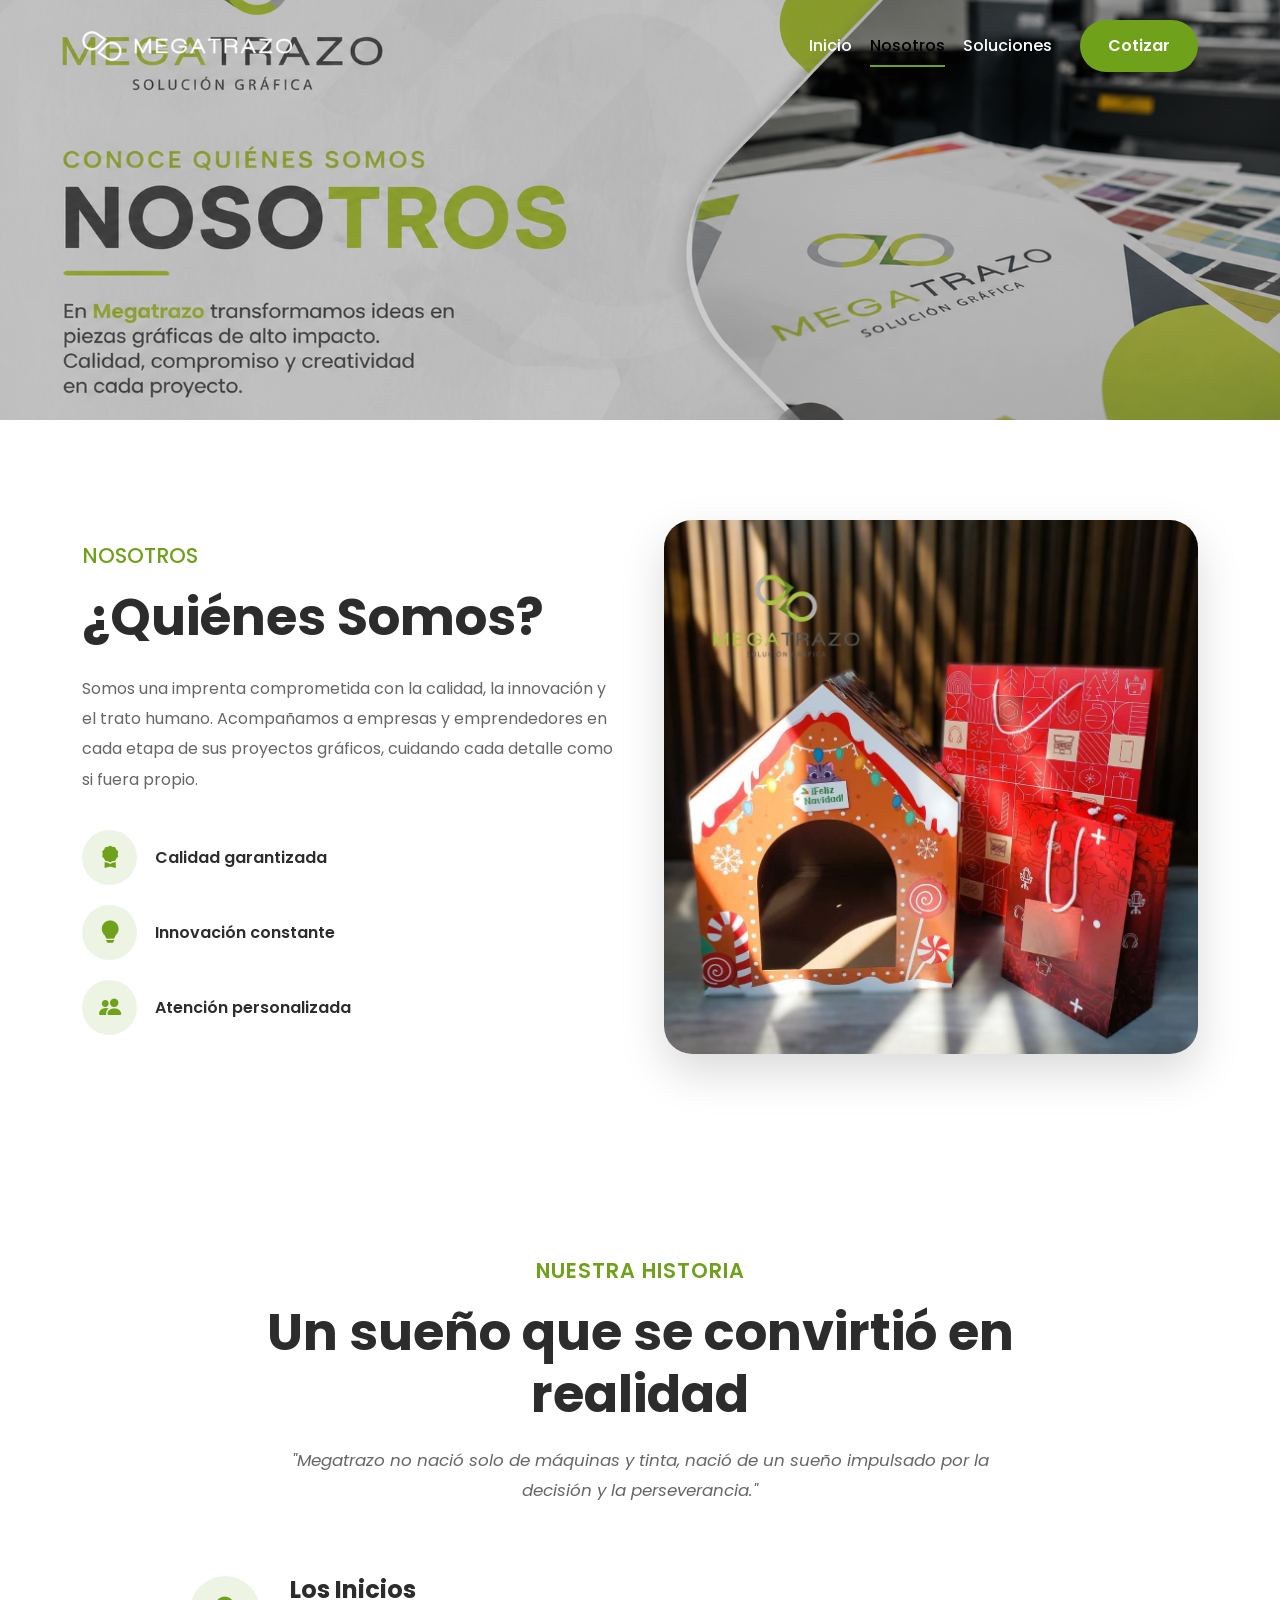
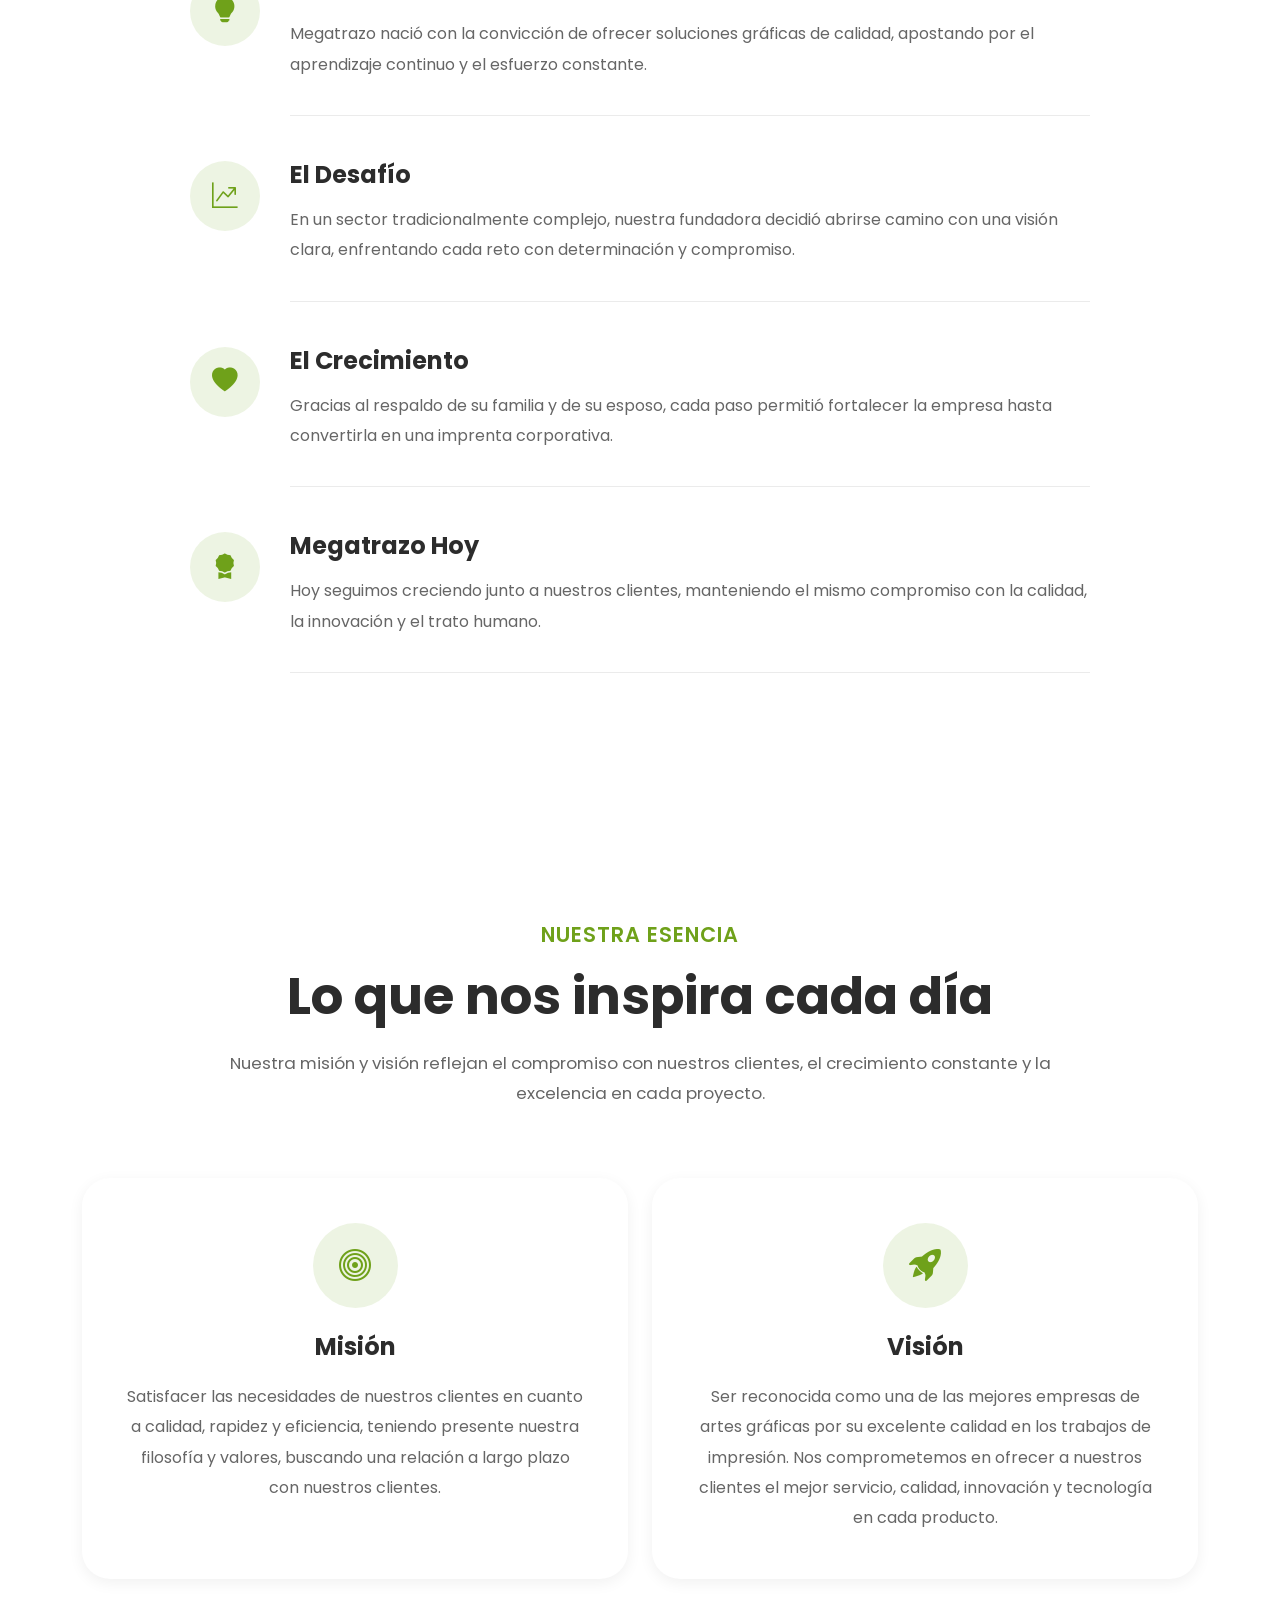
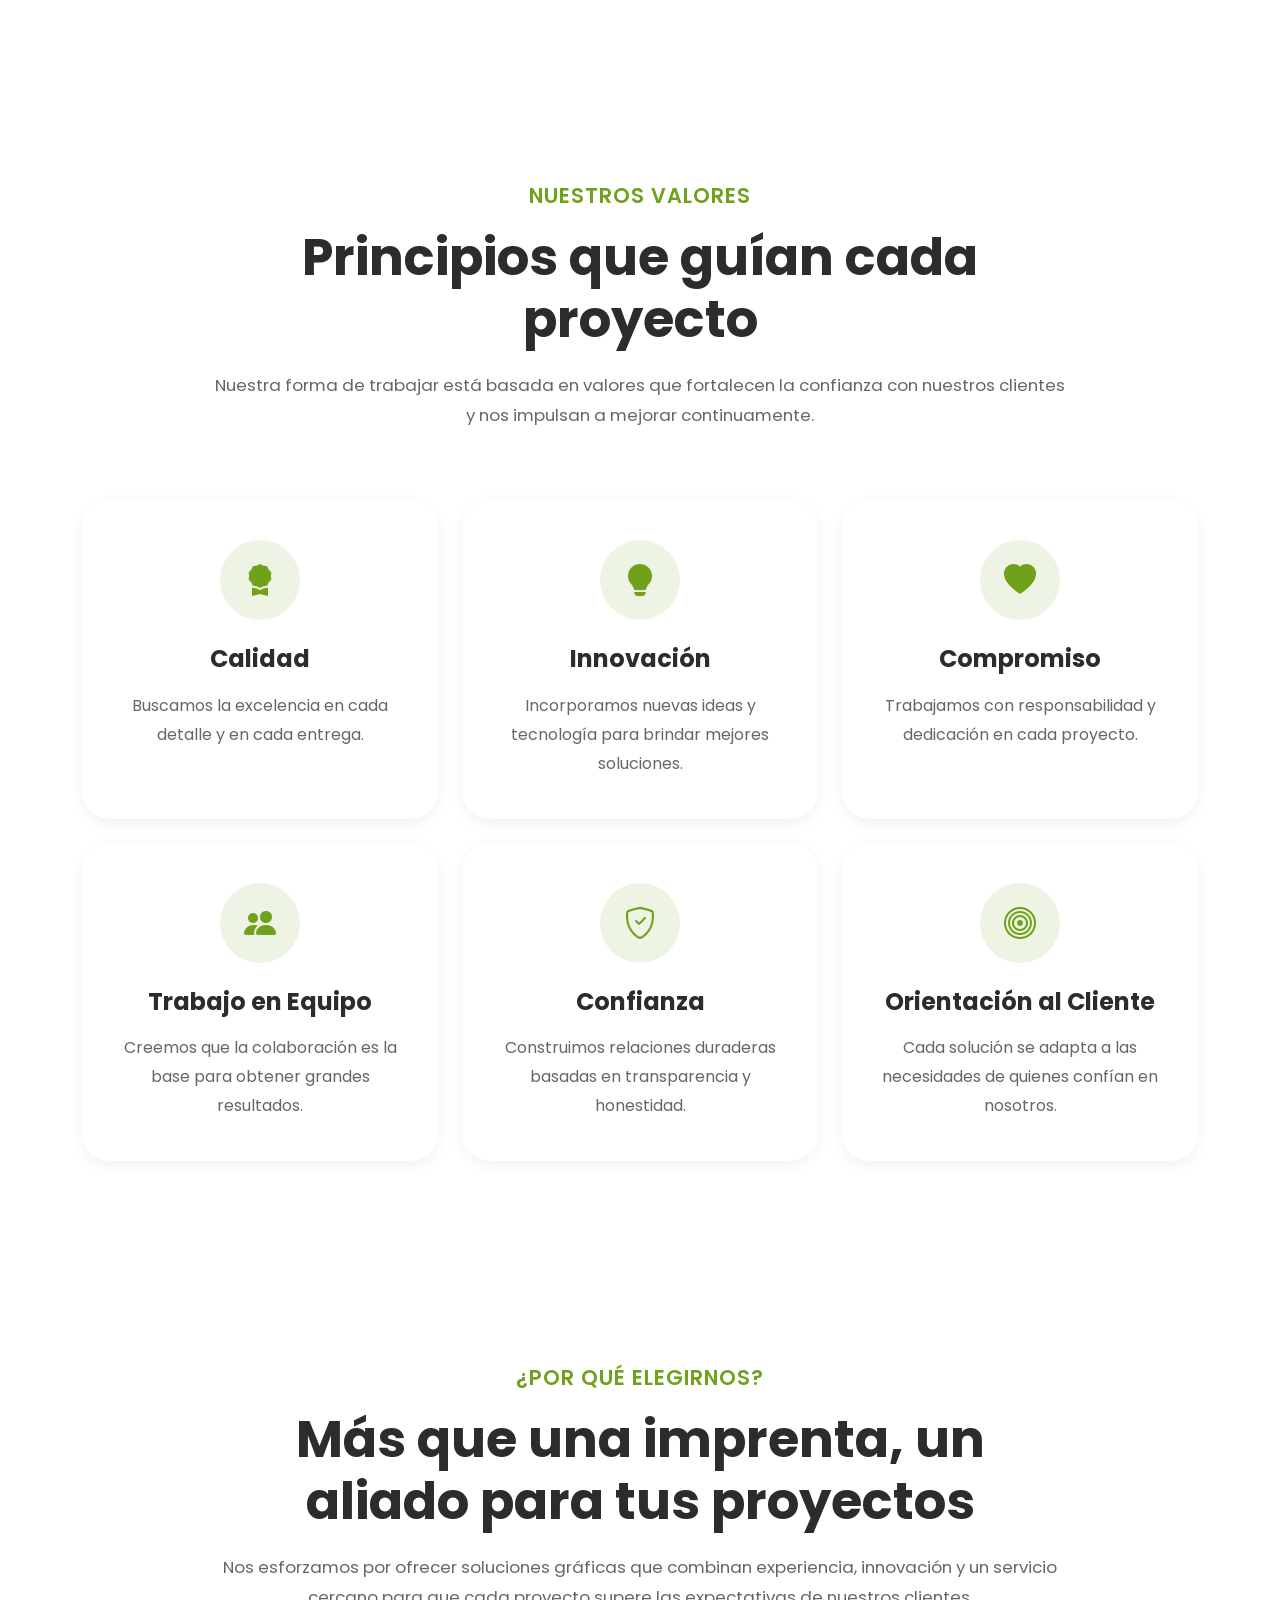
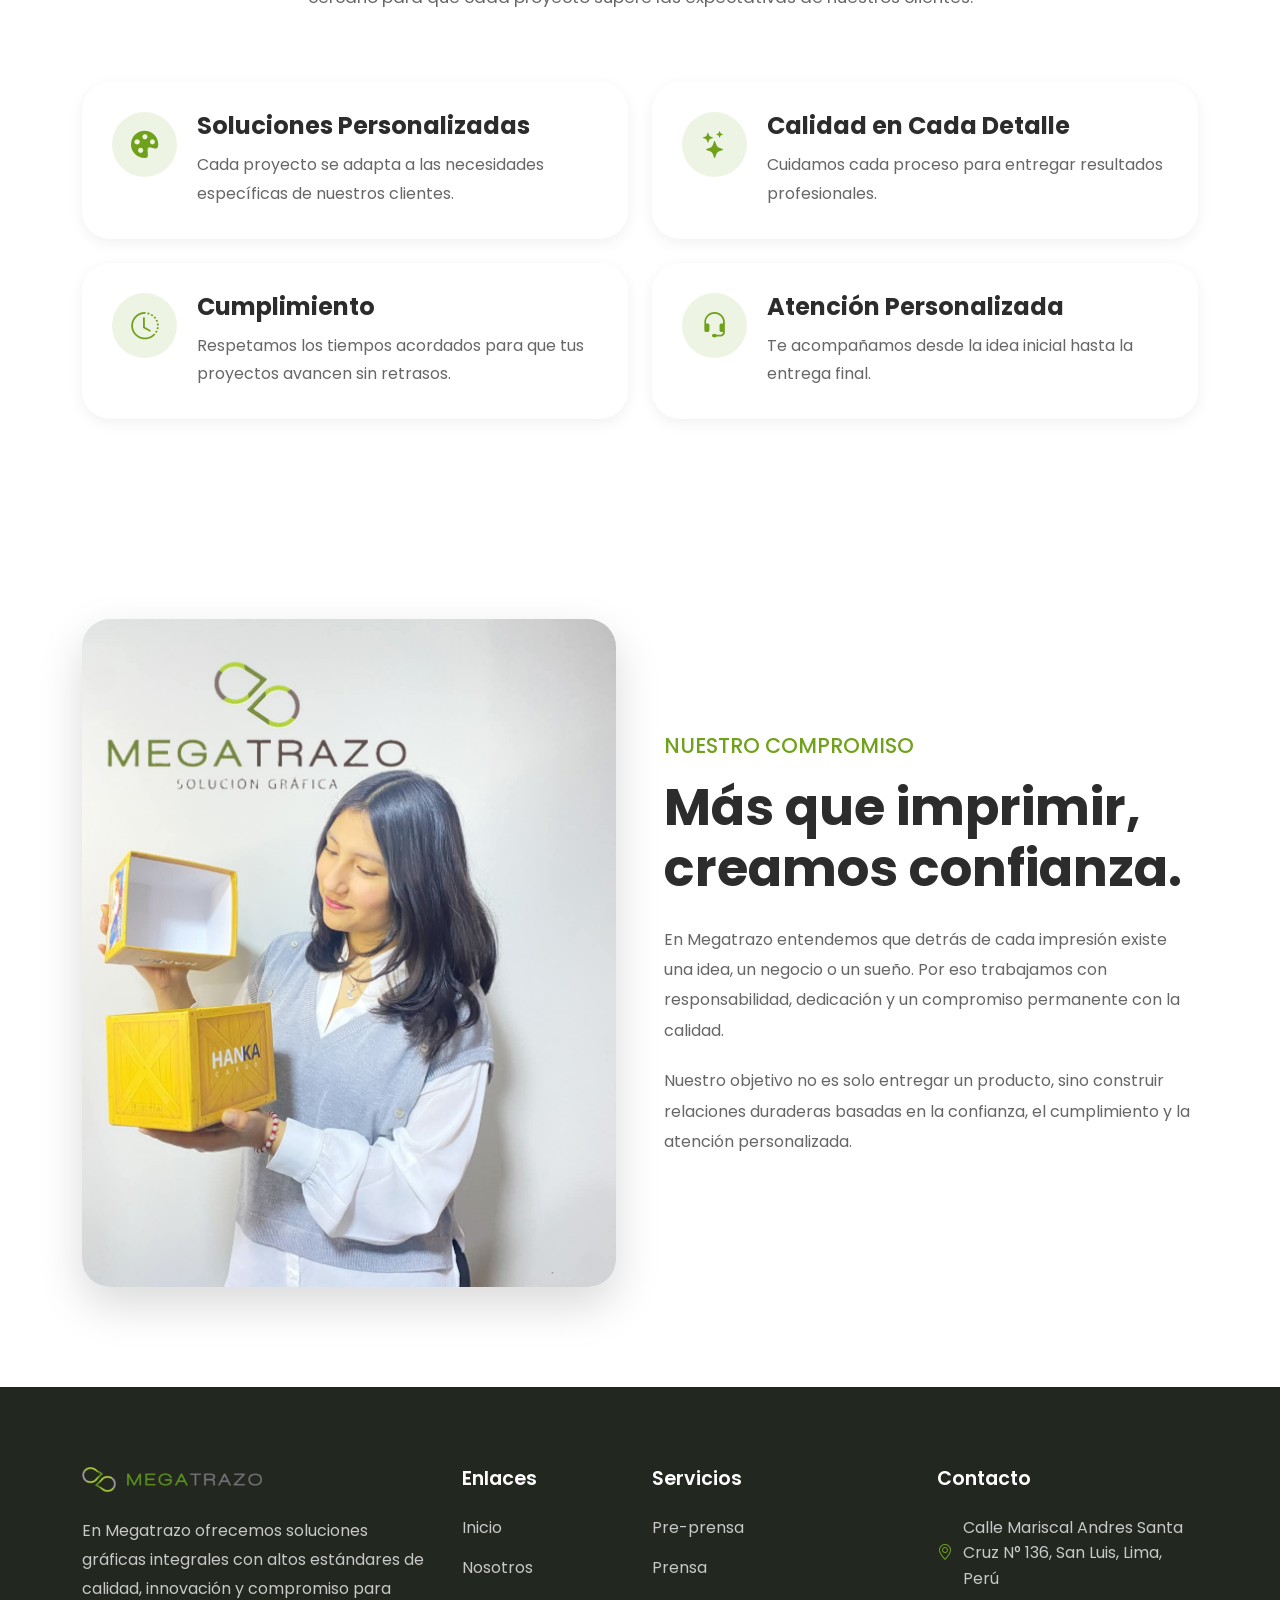
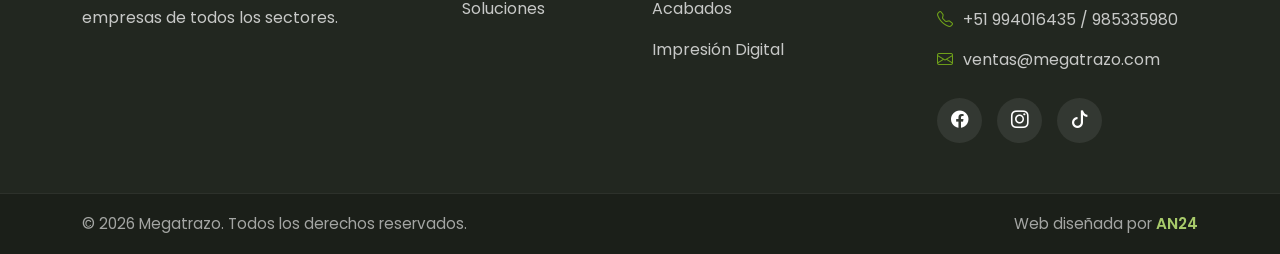
<file: page/nosotros.html>
<!DOCTYPE html>
<html lang="es">

<head>

    <meta charset="UTF-8">

    <meta name="viewport" content="width=device-width, initial-scale=1.0">

    <title>Megatrazo | Nosotros</title>

    <meta name="description"
        content="Conoce la historia, misión, visión y compromiso de Megatrazo, especialistas en soluciones gráficas e impresión.">

    <!-- Favicon -->

    <link rel="icon" href="../favicon.ico">

    <!-- Google Fonts -->

    <link rel="preconnect" href="https://fonts.googleapis.com">

    <link rel="preconnect" href="https://fonts.gstatic.com" crossorigin>

    <link href="https://fonts.googleapis.com/css2?family=Poppins:wght@300;400;500;600;700;800&display=swap"
        rel="stylesheet">

    <!-- Bootstrap -->

    <link href="https://cdn.jsdelivr.net/npm/bootstrap@5.3.7/dist/css/bootstrap.min.css" rel="stylesheet">

    <!-- Bootstrap Icons -->

    <link rel="stylesheet"
        href="https://cdn.jsdelivr.net/npm/bootstrap-icons@1.13.1/font/bootstrap-icons.min.css">

    <!-- CSS -->

    <link rel="stylesheet" href="../assets/css/global.css">

    <link rel="stylesheet" href="../assets/css/navbar.css">

    <link rel="stylesheet" href="../assets/css/nosotros.css">

    <link rel="stylesheet" href="../assets/css/hero.css">

    <link rel="stylesheet" href="../assets/css/footer.css">

    <link rel="stylesheet" href="../assets/css/animaciones.css">

    <link rel="stylesheet" href="../assets/css/responsive.css">

</head>

<body>

<!--======================================
                NAVBAR
======================================-->

<header class="header">

    <nav class="navbar navbar-expand-lg">

        <div class="container">

            <a class="navbar-brand" href="../index.html">

                <img src="../assets/logos/megatrazoblanco.png" alt="Megatrazo">

            </a>

            <button
                class="navbar-toggler"
                type="button"
                data-bs-toggle="offcanvas"
                data-bs-target="#menuMovil"
                aria-controls="menuMovil"
                aria-label="Abrir menú">

                <i class="bi bi-list"></i>

            </button>

            <div class="collapse navbar-collapse">

                <ul class="navbar-nav ms-auto">

                    <li class="nav-item">

                        <a class="nav-link" href="../index.html">

                            Inicio

                        </a>

                    </li>

                    <li class="nav-item">

                        <a class="nav-link active" href="../page/nosotros.html">

                            Nosotros

                        </a>

                    </li>

                    <li class="nav-item">

                        <a class="nav-link" href="../page/soluciones.html">

                            Soluciones

                        </a>

                    </li>

                </ul>

                <a href="../index.html#contacto" class="btn-navbar">

                    Cotizar

                </a>

            </div>

        </div>

    </nav>

</header>
<!--=====================================
            HERO INTERNO
======================================-->

<section class="page-hero hero-nosotros">

    <div class="page-overlay"></div>

</section>

<!--======================================
            MENU MOVIL
=======================================-->

<div class="offcanvas offcanvas-end" tabindex="-1" id="menuMovil">

    <div class="offcanvas-header">

        <a href="../index.html">

            <img
                src="../assets/logos/megatrazoblanco.png"
                alt="Megatrazo"
                class="img-fluid"
                width="170">

        </a>

        <button
            type="button"
            class="btn-close"
            data-bs-dismiss="offcanvas"
            aria-label="Cerrar menú">
        </button>

    </div>

    <div class="offcanvas-body">

        <ul class="mobile-menu">

            <li class="nav-item">

                <a class="nav-link" href="../index.html">

                    Inicio

                </a>

            </li>

            <li class="nav-item">

                <a class="nav-link active" href="nosotros.html">

                    Nosotros

                </a>

            </li>

            <li class="nav-item">

                <a class="nav-link" href="soluciones.html">

                    Soluciones

                </a>

            </li>

        </ul>

        <a href="../index.html#contacto"
           class="btn-navbar w-100 mt-4">

            Cotizar

        </a>

    </div>

</div>
<!--=====================================
            ¿QUIÉNES SOMOS?
======================================-->

<section class="who-we-are section">

    <div class="container">

        <div class="row align-items-center g-5">

            <!-- Contenido -->

            <div class="col-lg-6">

                <div class="who-content">

                    <span class="section-subtitle">

                        NOSOTROS

                    </span>

                    <h2>

                        ¿Quiénes Somos?

                    </h2>

                    <p>

                        Somos una imprenta comprometida con la calidad,
                        la innovación y el trato humano. Acompañamos
                        a empresas y emprendedores en cada etapa de
                        sus proyectos gráficos, cuidando cada detalle
                        como si fuera propio.

                    </p>

                    <div class="who-features">

                        <div class="feature-item">

                            <i class="bi bi-award-fill"></i>

                            <span>Calidad garantizada</span>

                        </div>

                        <div class="feature-item">

                            <i class="bi bi-lightbulb-fill"></i>

                            <span>Innovación constante</span>

                        </div>

                        <div class="feature-item">

                            <i class="bi bi-people-fill"></i>

                            <span>Atención personalizada</span>

                        </div>

                    </div>

                </div>

            </div>

            <!-- Imagen -->

            <div class="col-lg-6">

                <div class="who-image">

                    <img src="../assets/img/quienessomos.jpeg"
                        alt="¿Quiénes Somos?"
                        class="img-fluid">

                </div>

            </div>

        </div>

    </div>

</section>

<!--=====================================
            NUESTRA HISTORIA
======================================-->

<section class="history section">

    <div class="container">

        <div class="section-header">

            <span class="section-subtitle">

                NUESTRA HISTORIA

            </span>

            <h2>

                Un sueño que se convirtió en realidad

            </h2>

            <p class="history-intro">

                "Megatrazo no nació solo de máquinas y tinta,
                nació de un sueño impulsado por la decisión y la perseverancia."

            </p>

        </div>

        <div class="history-timeline">

            <div class="history-item">

                <div class="history-icon">

                    <i class="bi bi-lightbulb-fill"></i>

                </div>

                <div class="history-content">

                    <h4>Los Inicios</h4>

                    <p>

                        Megatrazo nació con la convicción de ofrecer
                        soluciones gráficas de calidad, apostando por
                        el aprendizaje continuo y el esfuerzo constante.

                    </p>

                </div>

            </div>

            <div class="history-item">

                <div class="history-icon">

                    <i class="bi bi-graph-up-arrow"></i>

                </div>

                <div class="history-content">

                    <h4>El Desafío</h4>

                    <p>

                        En un sector tradicionalmente complejo,
                        nuestra fundadora decidió abrirse camino con
                        una visión clara, enfrentando cada reto con
                        determinación y compromiso.

                    </p>

                </div>

            </div>

            <div class="history-item">

                <div class="history-icon">

                    <i class="bi bi-heart-fill"></i>

                </div>

                <div class="history-content">

                    <h4>El Crecimiento</h4>

                    <p>

                        Gracias al respaldo de su familia y de su esposo,
                        cada paso permitió fortalecer la empresa hasta
                        convertirla en una imprenta corporativa.

                    </p>

                </div>

            </div>

            <div class="history-item">

                <div class="history-icon">

                    <i class="bi bi-award-fill"></i>

                </div>

                <div class="history-content">

                    <h4>Megatrazo Hoy</h4>

                    <p>

                        Hoy seguimos creciendo junto a nuestros clientes,
                        manteniendo el mismo compromiso con la calidad,
                        la innovación y el trato humano.

                    </p>

                </div>

            </div>

        </div>

    </div>

</section>

<!--=====================================
            NUESTRA ESENCIA
======================================-->

<section class="essence section">

    <div class="container">

        <div class="section-header">

            <span class="section-subtitle">

                NUESTRA ESENCIA

            </span>

            <h2>

                Lo que nos inspira cada día

            </h2>

            <p>

                Nuestra misión y visión reflejan el compromiso con nuestros
                clientes, el crecimiento constante y la excelencia en cada proyecto.

            </p>

        </div>

        <div class="row g-4">

            <!-- MISIÓN -->

            <div class="col-lg-6">

                <div class="essence-card">

                    <div class="essence-icon">

                        <i class="bi bi-bullseye"></i>

                    </div>

                    <h3>

                        Misión

                    </h3>

                    <p>

                      Satisfacer las necesidades de nuestros clientes en cuanto a calidad, 
                      rapidez y eficiencia, teniendo presente nuestra filosofía y valores, 
                      buscando una relación a largo plazo con nuestros clientes.

                    </p>

                </div>

            </div>

            <!-- VISIÓN -->

            <div class="col-lg-6">

                <div class="essence-card">

                    <div class="essence-icon">

                        <i class="bi bi-rocket-takeoff-fill"></i>

                    </div>

                    <h3>

                        Visión

                    </h3>

                    <p>

                     Ser reconocida como una de las mejores empresas de artes 
                     gráficas por su excelente calidad en los trabajos de impresión. 
                     Nos comprometemos en ofrecer a nuestros clientes el mejor 
                     servicio, calidad, innovación y tecnología en cada producto.

                    </p>

                </div>

            </div>

        </div>

    </div>

</section>

<!--=====================================
            NUESTROS VALORES
======================================-->

<section class="values section">

    <div class="container">

        <div class="section-header">

            <span class="section-subtitle">

                NUESTROS VALORES

            </span>

            <h2>

                Principios que guían cada proyecto

            </h2>

            <p>

                Nuestra forma de trabajar está basada en valores que fortalecen
                la confianza con nuestros clientes y nos impulsan a mejorar
                continuamente.

            </p>

        </div>

        <div class="row g-4">

            <div class="col-md-6 col-lg-4">

                <div class="value-card">

                    <i class="bi bi-award-fill"></i>

                    <h4>Calidad</h4>

                    <p>

                        Buscamos la excelencia en cada detalle y en cada entrega.

                    </p>

                </div>

            </div>

            <div class="col-md-6 col-lg-4">

                <div class="value-card">

                    <i class="bi bi-lightbulb-fill"></i>

                    <h4>Innovación</h4>

                    <p>

                        Incorporamos nuevas ideas y tecnología para brindar mejores soluciones.

                    </p>

                </div>

            </div>

            <div class="col-md-6 col-lg-4">

                <div class="value-card">

                    <i class="bi bi-heart-fill"></i>

                    <h4>Compromiso</h4>

                    <p>

                        Trabajamos con responsabilidad y dedicación en cada proyecto.

                    </p>

                </div>

            </div>

            <div class="col-md-6 col-lg-4">

                <div class="value-card">

                    <i class="bi bi-people-fill"></i>

                    <h4>Trabajo en Equipo</h4>

                    <p>

                        Creemos que la colaboración es la base para obtener grandes resultados.

                    </p>

                </div>

            </div>

            <div class="col-md-6 col-lg-4">

                <div class="value-card">

                    <i class="bi bi-shield-check"></i>

                    <h4>Confianza</h4>

                    <p>

                        Construimos relaciones duraderas basadas en transparencia y honestidad.

                    </p>

                </div>

            </div>

            <div class="col-md-6 col-lg-4">

                <div class="value-card">

                    <i class="bi bi-bullseye"></i>

                    <h4>Orientación al Cliente</h4>

                    <p>

                        Cada solución se adapta a las necesidades de quienes confían en nosotros.

                    </p>

                </div>

            </div>

        </div>

    </div>

</section>

<!--=====================================
        ¿POR QUÉ ELEGIR MEGATRAZO?
======================================-->

<section class="why-megatrazo section">

    <div class="container">

        <div class="section-header">

            <span class="section-subtitle">

                ¿POR QUÉ ELEGIRNOS?

            </span>

            <h2>

                Más que una imprenta, un aliado para tus proyectos

            </h2>

            <p>

                Nos esforzamos por ofrecer soluciones gráficas que combinan
                experiencia, innovación y un servicio cercano para que cada
                proyecto supere las expectativas de nuestros clientes.

            </p>

        </div>

        <div class="row g-4">

            <div class="col-md-6">

                <div class="why-card">

                    <i class="bi bi-palette-fill"></i>

                    <div>

                        <h4>Soluciones Personalizadas</h4>

                        <p>Cada proyecto se adapta a las necesidades específicas de nuestros clientes.</p>

                    </div>

                </div>

            </div>

            <div class="col-md-6">

                <div class="why-card">

                    <i class="bi bi-stars"></i>

                    <div>

                        <h4>Calidad en Cada Detalle</h4>

                        <p>Cuidamos cada proceso para entregar resultados profesionales.</p>

                    </div>

                </div>

            </div>

            <div class="col-md-6">

                <div class="why-card">

                    <i class="bi bi-clock-history"></i>

                    <div>

                        <h4>Cumplimiento</h4>

                        <p>Respetamos los tiempos acordados para que tus proyectos avancen sin retrasos.</p>

                    </div>

                </div>

            </div>

            <div class="col-md-6">

                <div class="why-card">

                    <i class="bi bi-headset"></i>

                    <div>

                        <h4>Atención Personalizada</h4>

                        <p>Te acompañamos desde la idea inicial hasta la entrega final.</p>

                    </div>

                </div>

            </div>

        </div>

    </div>

</section>

<!--=====================================
        NUESTRO COMPROMISO
======================================-->

<section class="commitment section">

    <div class="container">

        <div class="row align-items-center g-5">

            <div class="col-lg-6">

                <div class="commitment-image">

                    <img src="../assets/img/compromiso.jpeg"
                        class="img-fluid"
                        alt="Compromiso Megatrazo">

                </div>

            </div>

            <div class="col-lg-6">

                <div class="commitment-content">

                    <span class="section-subtitle">

                        NUESTRO COMPROMISO

                    </span>

                    <h2>

                        Más que imprimir, creamos confianza.

                    </h2>

                    <p>

                        En Megatrazo entendemos que detrás de cada impresión
                        existe una idea, un negocio o un sueño. Por eso
                        trabajamos con responsabilidad, dedicación y un
                        compromiso permanente con la calidad.

                    </p>

                    <p>

                        Nuestro objetivo no es solo entregar un producto,
                        sino construir relaciones duraderas basadas en la
                        confianza, el cumplimiento y la atención
                        personalizada.

                    </p>

                </div>

            </div>

        </div>

    </div>

</section>

<!--=====================================
                FOOTER
======================================-->

<footer class="footer">

    <div class="container">

        <div class="row gy-5">

            <!-- Logo -->

            <div class="col-lg-4">

                <img src="../assets/logos/megatrazologo.png"
                     alt="Megatrazo"
                     class="footer-logo">

                <p class="footer-description">

                    En Megatrazo ofrecemos soluciones gráficas integrales con altos estándares de calidad, innovación y compromiso para empresas de todos los sectores.

                </p>

            </div>

            <!-- Enlaces -->

            <div class="col-lg-2 col-md-4">

                <h5>Enlaces</h5>

                <ul>

                    <li><a href="../index.html">Inicio</a></li>

                    <li><a href="nosotros.html">Nosotros</a></li>

                    <li><a href="soluciones.html">Soluciones</a></li>

                </ul>

            </div>

            <!-- Servicios -->

            <div class="col-lg-3 col-md-4">

                <h5>Servicios</h5>

                <ul>

                    <li>Pre-prensa</li>

                    <li>Prensa</li>

                    <li>Acabados</li>

                    <li>Impresión Digital</li>

                </ul>

            </div>

            <!-- Contacto -->

            <div class="col-lg-3 col-md-4">

                <h5>Contacto</h5>

                <ul>

                    <li>

                        <i class="bi bi-geo-alt"></i>

                        Calle Mariscal Andres Santa Cruz N° 136, San Luis, Lima, Perú

                    </li>

                    <li>

                        <i class="bi bi-telephone"></i>

                        +51 994016435 / 985335980

                    </li>

                    <li>

                        <i class="bi bi-envelope"></i>

                        ventas@megatrazo.com

                    </li>

                </ul>

                <div class="footer-social">

                    <a href="https://web.facebook.com/MEGATRAZO/?locale=es_LA&_rdc=1&_rdr#"><i class="bi bi-facebook"></i></a>

                    <a href="https://www.instagram.com/megatrazo.pe/reels/"><i class="bi bi-instagram"></i></a>

                    <a href="https://www.tiktok.com/@megatrazo.pe"><i class="bi bi-tiktok"></i></a>

                </div>

            </div>

        </div>

    </div>

</footer>

<!--=====================================
            SUB FOOTER
======================================-->

<div class="sub-footer">

    <div class="container">

        <div class="sub-footer-content">

            <span>

                © 2026 Megatrazo. Todos los derechos reservados.

            </span>

            <span>

                Web diseñada por

                <a href="https://andresv241218.github.io/AN24/"
                   target="_blank">

                    AN24

                </a>

            </span>

        </div>

    </div>

</div>

    <!-- Bootstrap -->

    <script src="https://cdn.jsdelivr.net/npm/bootstrap@5.3.7/dist/js/bootstrap.bundle.min.js"></script>

    <!-- JavaScript -->

    <script src="../assets/js/navbar.js"></script>

    <script src="../assets/js/animaciones.js"></script>

</body>

</html>
</file>
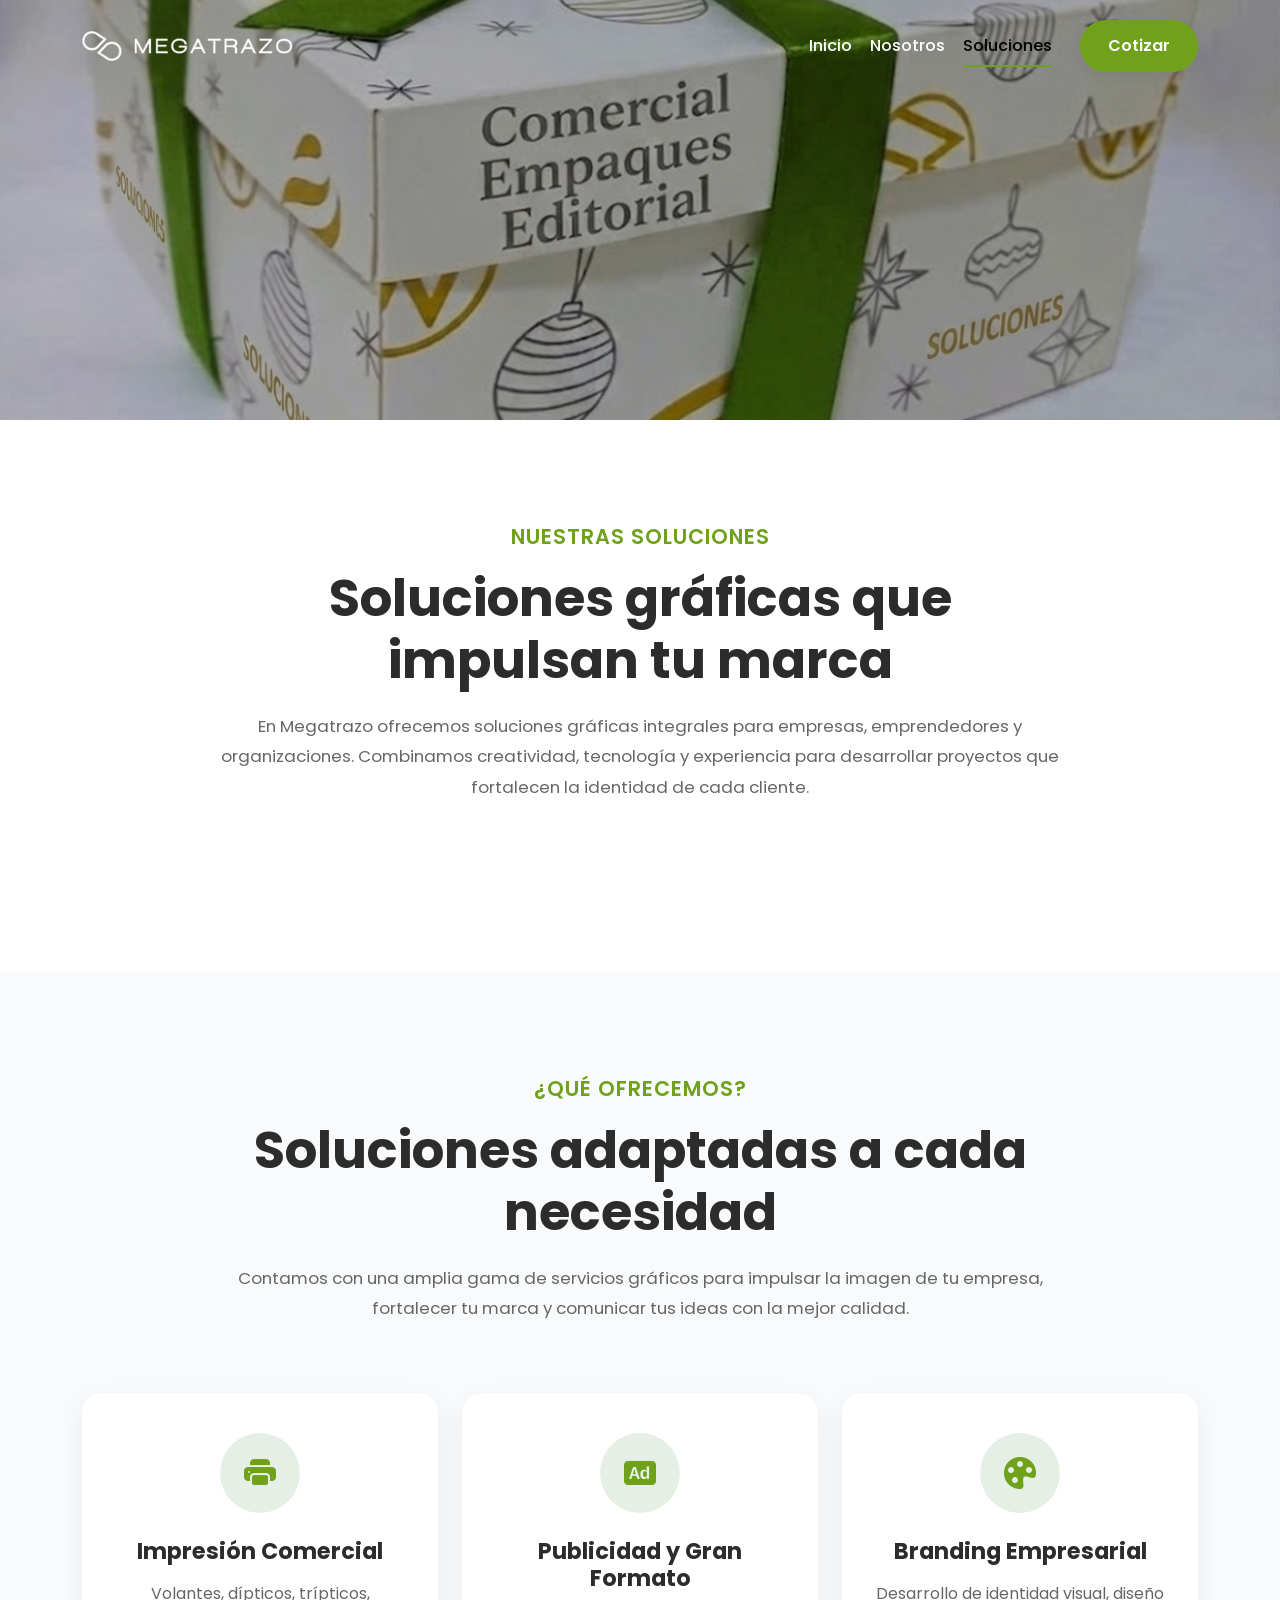
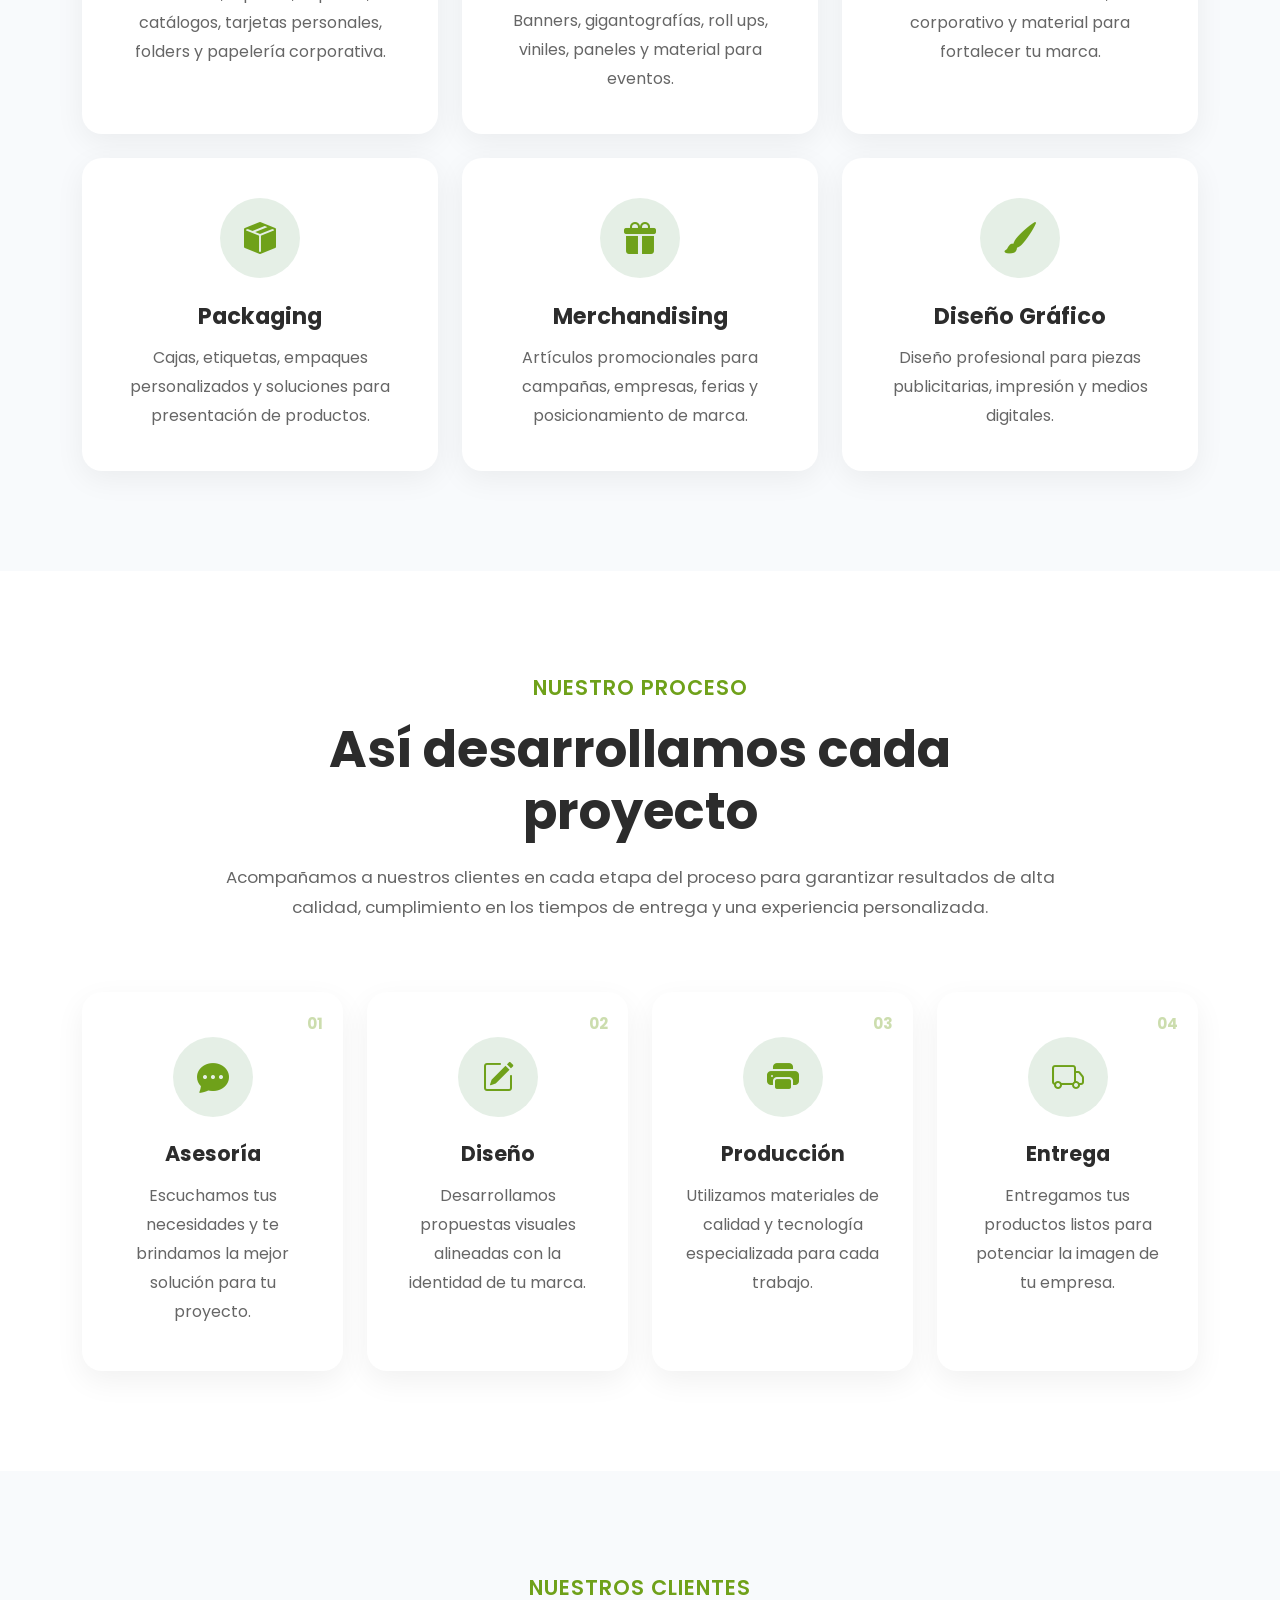
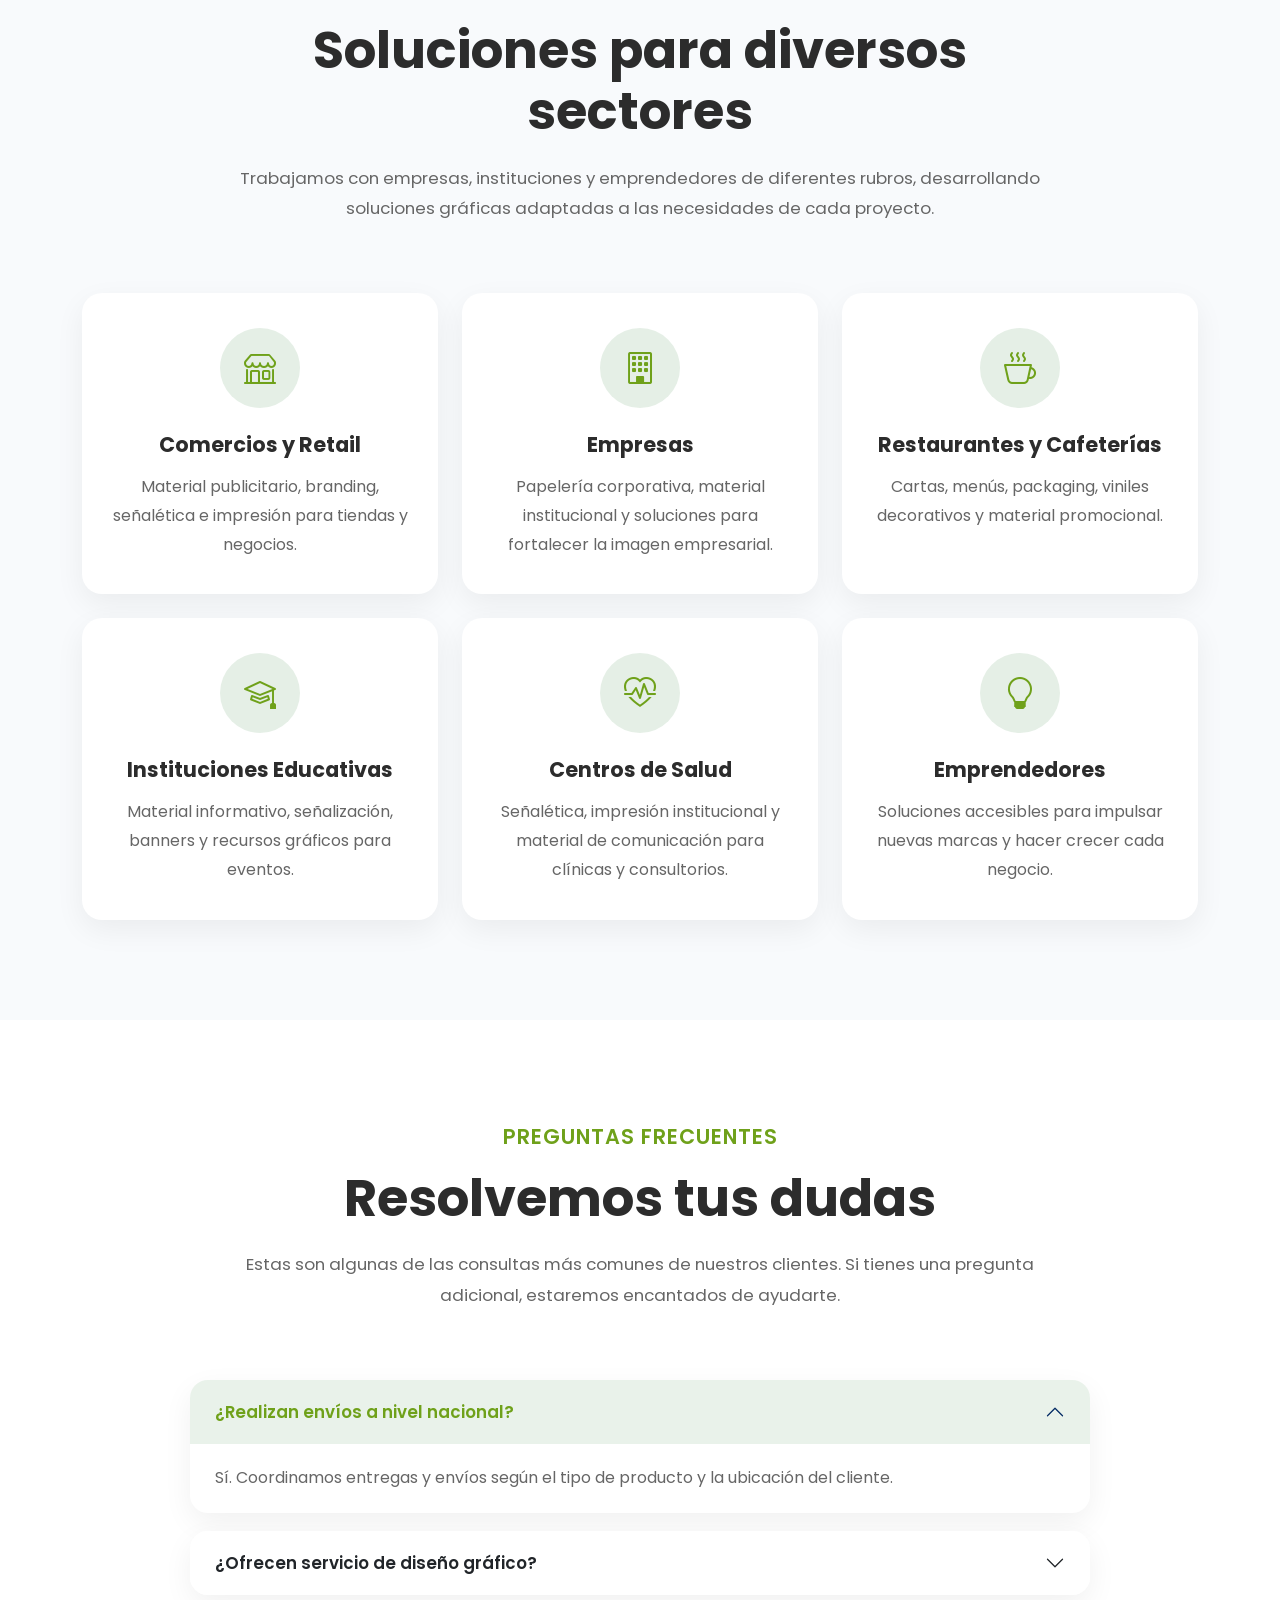
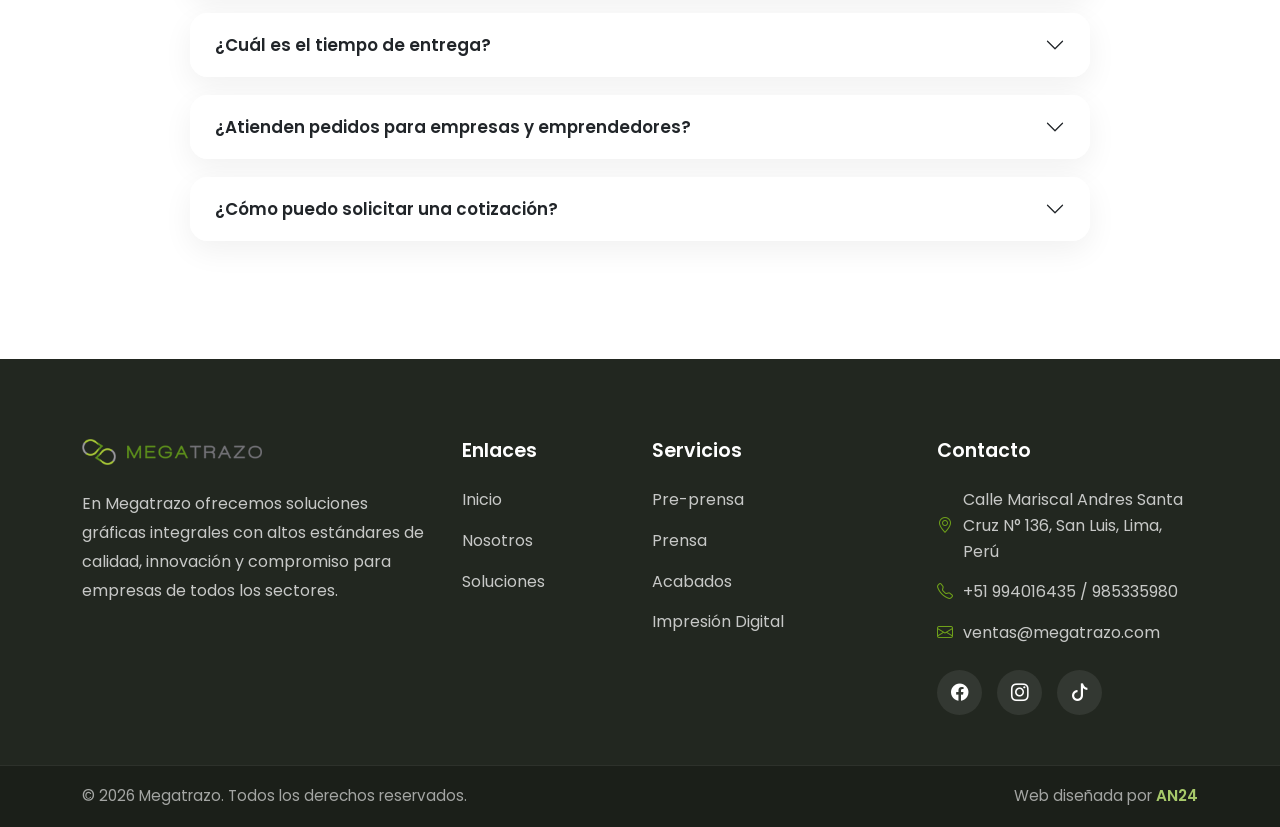
<file: page/soluciones.html>
<!DOCTYPE html>
<html lang="es">

<head>

    <meta charset="UTF-8">

    <meta name="viewport" content="width=device-width, initial-scale=1.0">

    <title>Megatrazo | Nosotros</title>

    <meta name="description"
        content="Conoce la historia, misión, visión y compromiso de Megatrazo, especialistas en soluciones gráficas e impresión.">

    <!-- Favicon -->

    <link rel="icon" href="../favicon.ico">

    <!-- Google Fonts -->

    <link rel="preconnect" href="https://fonts.googleapis.com">

    <link rel="preconnect" href="https://fonts.gstatic.com" crossorigin>

    <link href="https://fonts.googleapis.com/css2?family=Poppins:wght@300;400;500;600;700;800&display=swap"
        rel="stylesheet">

    <!-- Bootstrap -->

    <link href="https://cdn.jsdelivr.net/npm/bootstrap@5.3.7/dist/css/bootstrap.min.css" rel="stylesheet">

    <!-- Bootstrap Icons -->

    <link rel="stylesheet"
        href="https://cdn.jsdelivr.net/npm/bootstrap-icons@1.13.1/font/bootstrap-icons.min.css">

    <!-- CSS -->

    <link rel="stylesheet" href="../assets/css/global.css">

    <link rel="stylesheet" href="../assets/css/navbar.css">

    <link rel="stylesheet" href="../assets/css/soluciones.css">

    <link rel="stylesheet" href="../assets/css/hero.css">

    <link rel="stylesheet" href="../assets/css/footer.css">

    <link rel="stylesheet" href="../assets/css/animaciones.css">

    <link rel="stylesheet" href="../assets/css/responsive.css">

</head>

<body>


<!--======================================
                NAVBAR
======================================-->

<header class="header">

    <nav class="navbar navbar-expand-lg">

        <div class="container">

            <a class="navbar-brand" href="../index.html">

                <img src="../assets/logos/megatrazoblanco.png" alt="Megatrazo">

            </a>

            <button
                class="navbar-toggler"
                type="button"
                data-bs-toggle="offcanvas"
                data-bs-target="#menuMovil"
                aria-controls="menuMovil"
                aria-label="Abrir menú">

                <i class="bi bi-list"></i>

            </button>

            <div class="collapse navbar-collapse">

                <ul class="navbar-nav ms-auto">

                    <li class="nav-item">

                        <a class="nav-link" href="../index.html">

                            Inicio

                        </a>

                    </li>

                    <li class="nav-item">

                        <a class="nav-link" href="../page/nosotros.html">

                            Nosotros

                        </a>

                    </li>

                    <li class="nav-item">

                        <a class="nav-link active" href="../page/soluciones.html">

                            Soluciones

                        </a>

                    </li>

                </ul>

                <a href="../index.html#contacto" class="btn-navbar">

                    Cotizar

                </a>

            </div>

        </div>

    </nav>

</header>

<!--======================================
            MENU MOVIL
=======================================-->

<div class="offcanvas offcanvas-end" tabindex="-1" id="menuMovil">

    <div class="offcanvas-header">

        <a href="../index.html">

            <img
                src="../assets/logos/megatrazoblanco.png"
                alt="Megatrazo"
                class="img-fluid"
                width="170">

        </a>

        <button
            type="button"
            class="btn-close"
            data-bs-dismiss="offcanvas"
            aria-label="Cerrar menú">
        </button>

    </div>

    <div class="offcanvas-body">

        <ul class="mobile-menu">

            <li class="nav-item">

                <a class="nav-link" href="../index.html">

                    Inicio

                </a>

            </li>

            <li class="nav-item">

                <a class="nav-link" href="nosotros.html">

                    Nosotros

                </a>

            </li>

            <li class="nav-item">

                <a class="nav-link active" href="soluciones.html">

                    Soluciones

                </a>

            </li>

        </ul>

        <a href="../index.html#contacto"
           class="btn-navbar w-100 mt-4">

            Cotizar

        </a>

    </div>

</div>
<!--=====================================
            HERO INTERNO
======================================-->

<section class="page-hero2 hero-soluciones">

    <div class="page-overlay"></div>

</section>

<!--=====================================
        NUESTRAS SOLUCIONES
======================================-->

<section class="solutions-intro section hidden">

    <div class="container">

        <div class="section-header">

            <span class="section-subtitle">

                NUESTRAS SOLUCIONES

            </span>

            <h2>

                Soluciones gráficas que impulsan tu marca

            </h2>

            <p>

                En Megatrazo ofrecemos soluciones gráficas integrales para empresas,
                emprendedores y organizaciones. Combinamos creatividad, tecnología
                y experiencia para desarrollar proyectos que fortalecen la identidad
                de cada cliente.

            </p>

        </div>

    </div>

</section>

<!--=====================================
      CATEGORÍAS DE SOLUCIONES
======================================-->

<section class="solution-categories section hidden">

    <div class="container">

        <div class="section-header">

            <span class="section-subtitle">

                ¿QUÉ OFRECEMOS?

            </span>

            <h2>

                Soluciones adaptadas a cada necesidad

            </h2>

            <p>

                Contamos con una amplia gama de servicios gráficos para impulsar la
                imagen de tu empresa, fortalecer tu marca y comunicar tus ideas con
                la mejor calidad.

            </p>

        </div>

        <div class="row g-4">

            <!-- 1 -->

            <div class="col-lg-4 col-md-6">

                <div class="solution-card hidden">

                    <i class="bi bi-printer-fill"></i>

                    <h3>Impresión Comercial</h3>

                    <p>

                        Volantes, dípticos, trípticos, catálogos,
                        tarjetas personales, folders y papelería
                        corporativa.

                    </p>

                </div>

            </div>

            <!-- 2 -->

            <div class="col-lg-4 col-md-6">

                <div class="solution-card hidden">

                    <i class="bi bi-badge-ad-fill"></i>

                    <h3>Publicidad y Gran Formato</h3>

                    <p>

                        Banners, gigantografías, roll ups,
                        viniles, paneles y material para
                        eventos.

                    </p>

                </div>

            </div>

            <!-- 3 -->

            <div class="col-lg-4 col-md-6">

                <div class="solution-card hidden">

                    <i class="bi bi-palette-fill"></i>

                    <h3>Branding Empresarial</h3>

                    <p>

                        Desarrollo de identidad visual,
                        diseño corporativo y material para
                        fortalecer tu marca.

                    </p>

                </div>

            </div>

            <!-- 4 -->

            <div class="col-lg-4 col-md-6">

                <div class="solution-card hidden">

                    <i class="bi bi-box-seam-fill"></i>

                    <h3>Packaging</h3>

                    <p>

                        Cajas, etiquetas, empaques
                        personalizados y soluciones para
                        presentación de productos.

                    </p>

                </div>

            </div>

            <!-- 5 -->

            <div class="col-lg-4 col-md-6">

                <div class="solution-card hidden">

                    <i class="bi bi-gift-fill"></i>

                    <h3>Merchandising</h3>

                    <p>

                        Artículos promocionales para campañas,
                        empresas, ferias y posicionamiento
                        de marca.

                    </p>

                </div>

            </div>

            <!-- 6 -->

            <div class="col-lg-4 col-md-6">

                <div class="solution-card hidden">

                    <i class="bi bi-brush-fill"></i>

                    <h3>Diseño Gráfico</h3>

                    <p>

                        Diseño profesional para piezas
                        publicitarias, impresión y medios
                        digitales.

                    </p>

                </div>

            </div>

        </div>

    </div>

</section>

<!--=====================================
        ¿CÓMO TRABAJAMOS?
======================================-->

<section class="work-process section hidden">

    <div class="container">

        <div class="section-header">

            <span class="section-subtitle">

                NUESTRO PROCESO

            </span>

            <h2>

                Así desarrollamos cada proyecto

            </h2>

            <p>

                Acompañamos a nuestros clientes en cada etapa del proceso para garantizar
                resultados de alta calidad, cumplimiento en los tiempos de entrega y una
                experiencia personalizada.

            </p>

        </div>

        <div class="row g-4">

            <!-- Paso 1 -->

            <div class="col-lg-3 col-md-6">

                <div class="process-card hidden">

                    <div class="process-number">01</div>

                    <i class="bi bi-chat-dots-fill"></i>

                    <h3>Asesoría</h3>

                    <p>

                        Escuchamos tus necesidades y te brindamos la mejor solución para tu proyecto.

                    </p>

                </div>

            </div>

            <!-- Paso 2 -->

            <div class="col-lg-3 col-md-6">

                <div class="process-card hidden">

                    <div class="process-number">02</div>

                    <i class="bi bi-pencil-square"></i>

                    <h3>Diseño</h3>

                    <p>

                        Desarrollamos propuestas visuales alineadas con la identidad de tu marca.

                    </p>

                </div>

            </div>

            <!-- Paso 3 -->

            <div class="col-lg-3 col-md-6">

                <div class="process-card hidden">

                    <div class="process-number">03</div>

                    <i class="bi bi-printer-fill"></i>

                    <h3>Producción</h3>

                    <p>

                        Utilizamos materiales de calidad y tecnología especializada para cada trabajo.

                    </p>

                </div>

            </div>

            <!-- Paso 4 -->

            <div class="col-lg-3 col-md-6">

                <div class="process-card hidden">

                    <div class="process-number">04</div>

                    <i class="bi bi-truck"></i>

                    <h3>Entrega</h3>

                    <p>

                        Entregamos tus productos listos para potenciar la imagen de tu empresa.

                    </p>

                </div>

            </div>

        </div>

    </div>

</section>

<!--=====================================
        SECTORES QUE ATENDEMOS
======================================-->

<section class="industries section hidden">

    <div class="container">

        <div class="section-header">

            <span class="section-subtitle">

                NUESTROS CLIENTES

            </span>

            <h2>

                Soluciones para diversos sectores

            </h2>

            <p>

                Trabajamos con empresas, instituciones y emprendedores de diferentes
                rubros, desarrollando soluciones gráficas adaptadas a las necesidades
                de cada proyecto.

            </p>

        </div>

        <div class="row g-4">

            <div class="col-lg-4 col-md-6">

                <div class="industry-card hidden">

                    <i class="bi bi-shop"></i>

                    <h3>Comercios y Retail</h3>

                    <p>

                        Material publicitario, branding, señalética e impresión para tiendas y negocios.

                    </p>

                </div>

            </div>

            <div class="col-lg-4 col-md-6">

                <div class="industry-card hidden">

                    <i class="bi bi-building"></i>

                    <h3>Empresas</h3>

                    <p>

                        Papelería corporativa, material institucional y soluciones para fortalecer la imagen empresarial.

                    </p>

                </div>

            </div>

            <div class="col-lg-4 col-md-6">

                <div class="industry-card hidden">

                    <i class="bi bi-cup-hot"></i>

                    <h3>Restaurantes y Cafeterías</h3>

                    <p>

                        Cartas, menús, packaging, viniles decorativos y material promocional.

                    </p>

                </div>

            </div>

            <div class="col-lg-4 col-md-6">

                <div class="industry-card hidden">

                    <i class="bi bi-mortarboard"></i>

                    <h3>Instituciones Educativas</h3>

                    <p>

                        Material informativo, señalización, banners y recursos gráficos para eventos.

                    </p>

                </div>

            </div>

            <div class="col-lg-4 col-md-6">

                <div class="industry-card hidden">

                    <i class="bi bi-heart-pulse"></i>

                    <h3>Centros de Salud</h3>

                    <p>

                        Señalética, impresión institucional y material de comunicación para clínicas y consultorios.

                    </p>

                </div>

            </div>

            <div class="col-lg-4 col-md-6">

                <div class="industry-card hidden">

                    <i class="bi bi-lightbulb"></i>

                    <h3>Emprendedores</h3>

                    <p>

                        Soluciones accesibles para impulsar nuevas marcas y hacer crecer cada negocio.

                    </p>

                </div>

            </div>

        </div>

    </div>

</section>

<!--=====================================
        PREGUNTAS FRECUENTES
======================================-->

<section class="faq section hidden">

    <div class="container">

        <div class="section-header">

            <span class="section-subtitle">

                PREGUNTAS FRECUENTES

            </span>

            <h2>

                Resolvemos tus dudas

            </h2>

            <p>

                Estas son algunas de las consultas más comunes de nuestros clientes.
                Si tienes una pregunta adicional, estaremos encantados de ayudarte.

            </p>

        </div>

        <div class="accordion faq-accordion" id="faqAccordion">

            <div class="accordion-item hidden">

                <h2 class="accordion-header">

                    <button class="accordion-button"

                        type="button"

                        data-bs-toggle="collapse"

                        data-bs-target="#faqOne">

                        ¿Realizan envíos a nivel nacional?

                    </button>

                </h2>

                <div id="faqOne"

                    class="accordion-collapse collapse show"

                    data-bs-parent="#faqAccordion">

                    <div class="accordion-body">

                        Sí. Coordinamos entregas y envíos según el tipo de producto y la ubicación del cliente.

                    </div>

                </div>

            </div>

            <div class="accordion-item hidden">

                <h2 class="accordion-header">

                    <button class="accordion-button collapsed"

                        type="button"

                        data-bs-toggle="collapse"

                        data-bs-target="#faqTwo">

                        ¿Ofrecen servicio de diseño gráfico?

                    </button>

                </h2>

                <div id="faqTwo"

                    class="accordion-collapse collapse"

                    data-bs-parent="#faqAccordion">

                    <div class="accordion-body">

                        Sí. Contamos con un equipo que desarrolla propuestas gráficas adaptadas a la identidad de cada cliente.

                    </div>

                </div>

            </div>

            <div class="accordion-item hidden">

                <h2 class="accordion-header">

                    <button class="accordion-button collapsed"

                        type="button"

                        data-bs-toggle="collapse"

                        data-bs-target="#faqThree">

                        ¿Cuál es el tiempo de entrega?

                    </button>

                </h2>

                <div id="faqThree"

                    class="accordion-collapse collapse"

                    data-bs-parent="#faqAccordion">

                    <div class="accordion-body">

                        Depende del tipo de proyecto y la cantidad solicitada. Antes de iniciar la producción te informaremos el plazo estimado.

                    </div>

                </div>

            </div>

            <div class="accordion-item hidden">

                <h2 class="accordion-header">

                    <button class="accordion-button collapsed"

                        type="button"

                        data-bs-toggle="collapse"

                        data-bs-target="#faqFour">

                        ¿Atienden pedidos para empresas y emprendedores?

                    </button>

                </h2>

                <div id="faqFour"

                    class="accordion-collapse collapse"

                    data-bs-parent="#faqAccordion">

                    <div class="accordion-body">

                        Sí. Trabajamos con empresas, instituciones, negocios y emprendedores, ofreciendo soluciones adaptadas a cada necesidad.

                    </div>

                </div>

            </div>

            <div class="accordion-item hidden">

                <h2 class="accordion-header">

                    <button class="accordion-button collapsed"

                        type="button"

                        data-bs-toggle="collapse"

                        data-bs-target="#faqFive">

                        ¿Cómo puedo solicitar una cotización?

                    </button>

                </h2>

                <div id="faqFive"

                    class="accordion-collapse collapse"

                    data-bs-parent="#faqAccordion">

                    <div class="accordion-body">

                        Puedes comunicarte con nosotros a través de WhatsApp, correo electrónico o mediante nuestro formulario de contacto para recibir una cotización personalizada.

                    </div>

                </div>

            </div>

        </div>

    </div>

</section>
<!--=====================================
                FOOTER
======================================-->

<footer class="footer">

    <div class="container">

        <div class="row gy-5">

            <!-- Logo -->

            <div class="col-lg-4">

                <img src="../assets/logos/megatrazologo.png"
                     alt="Megatrazo"
                     class="footer-logo">

                <p class="footer-description">

                    En Megatrazo ofrecemos soluciones gráficas integrales con altos estándares de calidad, innovación y compromiso para empresas de todos los sectores.

                </p>

            </div>

            <!-- Enlaces -->

            <div class="col-lg-2 col-md-4">

                <h5>Enlaces</h5>

                <ul>

                    <li><a href="../index.html">Inicio</a></li>

                    <li><a href="nosotros.html">Nosotros</a></li>

                    <li><a href="soluciones.html">Soluciones</a></li>

                </ul>

            </div>

            <!-- Servicios -->

            <div class="col-lg-3 col-md-4">

                <h5>Servicios</h5>

                <ul>

                    <li>Pre-prensa</li>

                    <li>Prensa</li>

                    <li>Acabados</li>

                    <li>Impresión Digital</li>

                </ul>

            </div>

            <!-- Contacto -->

            <div class="col-lg-3 col-md-4">

                <h5>Contacto</h5>

                <ul>

                    <li>

                        <i class="bi bi-geo-alt"></i>

                        Calle Mariscal Andres Santa Cruz N° 136, San Luis, Lima, Perú

                    </li>

                    <li>

                        <i class="bi bi-telephone"></i>

                        +51 994016435 / 985335980

                    </li>

                    <li>

                        <i class="bi bi-envelope"></i>

                        ventas@megatrazo.com

                    </li>

                </ul>

                <div class="footer-social">

                    <a href="https://web.facebook.com/MEGATRAZO/?locale=es_LA&_rdc=1&_rdr#"><i class="bi bi-facebook"></i></a>

                    <a href="https://www.instagram.com/megatrazo.pe/reels/"><i class="bi bi-instagram"></i></a>

                    <a href="https://www.tiktok.com/@megatrazo.pe"><i class="bi bi-tiktok"></i></a>

                </div>

            </div>

        </div>

    </div>

</footer>

<!--=====================================
            SUB FOOTER
======================================-->

<div class="sub-footer">

    <div class="container">

        <div class="sub-footer-content">

            <span>

                © 2026 Megatrazo. Todos los derechos reservados.

            </span>

            <span>

                Web diseñada por

                <a href="https://andresv241218.github.io/AN24/"
                   target="_blank">

                    AN24

                </a>

            </span>

        </div>

    </div>

</div>

    <!-- Bootstrap -->

    <script src="https://cdn.jsdelivr.net/npm/bootstrap@5.3.7/dist/js/bootstrap.bundle.min.js"></script>

    <!-- JavaScript -->

    <script src="../assets/js/navbar.js"></script>

    <script src="../assets/js/animaciones.js"></script>

</body>

</html>
</file>
<file: assets/css/global.css>
/*=========================================
            GOOGLE FONTS
=========================================*/

@import url('https://fonts.googleapis.com/css2?family=Poppins:wght@300;400;500;600;700;800&display=swap');


/*=========================================
            VARIABLES GLOBALES
=========================================*/

:root{

    /* COLORES CORPORATIVOS */

    --primary: #6FA11A;
    --primary-dark: #5A8C16;
    --primary-light: #A7C96A;

    /* FONDOS */

    --white: #FFFFFF;
    --background: #F7F8F5;
    --surface: #FFFFFF;
    --surface-alt: #F2F4EF;

    /* TEXTOS */

    --text: #2C2C2C;
    --text-light: #666666;
    --text-muted: #8A8A8A;

    /* BORDES */

    --border: #E5E7EB;

    /* SOMBRAS */

    --shadow-sm: 0 4px 15px rgba(0,0,0,.06);
    --shadow: 0 10px 30px rgba(0,0,0,.08);
    --shadow-lg: 0 18px 45px rgba(0,0,0,.15);

    /* RADIOS */

    --radius-sm: 10px;
    --radius: 18px;
    --radius-lg: 28px;

    /* TRANSICIONES */

    --transition: .35s ease;

}


/*=========================================
                RESET
=========================================*/

*{

    margin:0;
    padding:0;
    box-sizing:border-box;

}

html{

    scroll-behavior:smooth;

}

body{

    font-family:'Poppins',sans-serif;
    background:var(--background);
    color:var(--text);
    overflow-x:hidden;
    line-height:1.6;

}

img{

    max-width:100%;
    display:block;

}

a{

    text-decoration:none;
    color:inherit;

}

ul,
ol{

    list-style:none;
    margin:0;
    padding:0;

}

button{

    border:none;
    background:none;
    cursor:pointer;
    font-family:inherit;

}

input,
textarea,
select{

    font-family:inherit;
    outline:none;

}

textarea{

    resize:none;

}


/*=========================================
            CONTENEDOR
=========================================*/

.container{

    width:min(92%,1320px);
    margin:auto;

}


/*=========================================
            TIPOGRAFÍA
=========================================*/

h1,
h2,
h3,
h4,
h5,
h6{

    color:var(--text);
    font-weight:700;
    line-height:1.2;

}

h1{

    font-size:clamp(2.8rem,6vw,5rem);

}

h2{

    font-size:clamp(2.2rem,4vw,3.2rem);

}

h3{

    font-size:1.5rem;

}

p{

    color:var(--text-light);
    line-height:1.8;
    margin-bottom:0;

}


/*=========================================
            BOTONES
=========================================*/

.btn-primary{

    display:inline-flex;
    align-items:center;
    justify-content:center;
    gap:10px;

    padding:15px 30px;

    background:var(--primary);

    color:var(--white);

    border-radius:var(--radius);

    font-weight:600;

    transition:var(--transition);

    box-shadow:var(--shadow);

}

.btn-primary:hover{

    background:var(--primary-dark);

    transform:translateY(-4px);

    color:var(--white);

}

.btn-secondary{

    display:inline-flex;
    align-items:center;
    justify-content:center;
    gap:10px;

    padding:15px 30px;

    border:2px solid var(--white);

    color:var(--white);

    border-radius:var(--radius);

    transition:var(--transition);

}

.btn-secondary:hover{

    background:var(--white);

    color:var(--text);

}


/*=========================================
            SECCIONES
=========================================*/

section{

    padding:100px 0;

}


/*=========================================
        TITULO DE SECCIÓN
=========================================*/

.section-header{

    max-width:700px;

    margin:0 auto 60px;

    text-align:center;

}

.section-header span{

    display:inline-block;

    margin-bottom:15px;

    color:var(--primary);

    font-weight:600;

    letter-spacing:1px;

    text-transform:uppercase;

}

.section-header h2{

    margin-bottom:20px;

}

.section-header p{

    font-size:1.05rem;

}


/*=========================================
            SELECCIÓN
=========================================*/

::selection{

    background:var(--primary);

    color:var(--white);

}


/*=========================================
            SCROLLBAR
=========================================*/

::-webkit-scrollbar{

    width:10px;

}

::-webkit-scrollbar-track{

    background:#ECECEC;

}

::-webkit-scrollbar-thumb{

    background:var(--primary);

    border-radius:30px;

}

::-webkit-scrollbar-thumb:hover{

    background:var(--primary-dark);

}

/*=========================================
        SECTION
=========================================*/

.section{

    padding: 100px 0;

}


/*=========================================
        SECTION HEADER
=========================================*/

.section-header{

    max-width: 850px;

    margin: 0 auto 70px;

    text-align: center;

}

.section-title-main{

    font-size: clamp(2.8rem, 5vw, 4rem);

    font-weight: 700;

    line-height: 1.2;

    color: var(--text);

    margin-bottom: 18px;

}

.section-subtitle{

    font-size: 1.3rem;

    font-weight: 500;

    color: var(--primary);

    margin-bottom: 20px;

}

.section-description{

    max-width: 700px;

    margin: 0 auto;

    font-size: 1.05rem;

    line-height: 1.8;

    color: var(--text-light);

}
</file>
<file: assets/css/navbar.css>
/*=========================================
                NAVBAR
=========================================*/

.header{

    position: fixed;

    top: 0;

    left: 0;

    width: 100%;

    z-index: 9999;

}


/*=========================================
            NAVBAR
=========================================*/

.navbar{

    padding: 20px 0;

    transition: var(--transition);

    background: transparent;

}

.navbar.scrolled{

    background: #afe05a;

    backdrop-filter: blur(18px);

    -webkit-backdrop-filter: blur(18px);

    box-shadow: var(--shadow);

    padding: 14px 0;

}


/*=========================================
                LOGO
=========================================*/

.navbar-brand{

    padding: 0;

}

.navbar-brand img{

    height: 30px;

    transition: var(--transition);

}

.navbar-brand:hover img{

    transform: scale(1.05);

}


/*=========================================
                MENU
=========================================*/

.navbar-nav{

    gap: 18px;

}

.nav-link{

    position: relative;

    color: var(--white);

    font-weight: 500;

    padding: 0 !important;

    transition: var(--transition);

}

.navbar.scrolled .nav-link{

    color: var(--text);

}

.nav-link:hover{

    color: var(--primary);

}


/*=========================================
        LINEA ANIMADA
=========================================*/

.nav-link::after{

    content: "";

    position: absolute;

    left: 0;

    bottom: -8px;

    width: 0;

    height: 2px;

    background: var(--primary);

    transition: var(--transition);

}

.nav-link:hover::after,

.nav-link.active::after{

    width: 100%;

}


/*=========================================
            BOTON COTIZAR
=========================================*/

.btn-navbar{

    display: inline-flex;

    align-items: center;

    justify-content: center;

    padding: 13px 28px;

    background: var(--primary);

    color: var(--white);

    border-radius: 50px;

    font-weight: 600;

    transition: var(--transition);

    box-shadow: var(--shadow-sm);

    margin-left: 28px;

}

.btn-navbar:hover{

    background: var(--primary-dark);

    color: var(--white);

    transform: translateY(-3px);

    box-shadow: var(--shadow);

}


/*=========================================
            HAMBURGUESA
=========================================*/

.navbar-toggler{

    border: none;

    padding: 0;

    color: var(--white);

    font-size: 2rem;

    transition: var(--transition);

}

.navbar-toggler:focus{

    box-shadow: none;

}

.navbar.scrolled .navbar-toggler{

    color: var(--text);

}


/*=========================================
            OFFCANVAS
=========================================*/

.offcanvas{

    width: 320px;

    background: var(--surface);

}

.offcanvas-header{

    padding: 25px;

    border-bottom: 1px solid var(--border);

}

.offcanvas-body{

    padding: 30px 25px;

}


/*=========================================
            MENU MOVIL
=========================================*/

.mobile-menu{

    display: flex;

    flex-direction: column;

    gap: 20px;

}

.mobile-menu li{

    border-bottom: 1px solid var(--border);

    padding-bottom: 18px;

}

.mobile-menu a{

    display: flex;

    align-items: center;

    gap: 14px;

    color: var(--text);

    font-weight: 500;

    transition: var(--transition);

}

.mobile-menu a:hover{

    color: var(--primary);

    padding-left: 10px;

}

.mobile-menu i{

    font-size: 1.2rem;

    color: var(--primary);

}


/*=========================================
        BOTON MOVIL
=========================================*/

.offcanvas .btn-navbar{

    width: 100%;

    margin-top: 35px;

    border-radius: var(--radius);

}
</file>
<file: assets/css/nosotros.css>
/*=========================================
            ¿QUIÉNES SOMOS?
=========================================*/

.who-we-are{

    background:var(--white);

}

.who-content h2{

    margin:15px 0 25px;

}

.who-content p{

    line-height:1.9;

    color:var(--text-light);

    margin-bottom:35px;

}

.who-features{

    display:flex;

    flex-direction:column;

    gap:20px;

}

.feature-item{

    display:flex;

    align-items:center;

    gap:18px;

}

.feature-item i{

    width:55px;

    height:55px;

    border-radius:50%;

    background:rgba(111,161,26,.12);

    color:var(--primary);

    display:flex;

    justify-content:center;

    align-items:center;

    font-size:1.4rem;

}

.feature-item span{

    font-weight:600;

}

.who-image{

    overflow:hidden;

    border-radius:var(--radius-lg);

    box-shadow:var(--shadow-lg);

}

.who-image img{

    width:100%;

    height:100%;

    object-fit:cover;

    display:block;

}

.who-image:hover img{

    transform:scale(1.05);

}

/*=========================================
            NUESTRA HISTORIA
=========================================*/

.history{

    background:var(--surface);

}

.history-intro{

    max-width:750px;

    margin:20px auto 60px;

    font-size:1.2rem;

    font-style:italic;

    text-align:center;

    color:var(--text-light);

}

.history-timeline{

    max-width:900px;

    margin:auto;

}

.history-item{

    display:flex;

    gap:30px;

    margin-bottom:45px;

}

.history-icon{

    width:70px;

    height:70px;

    min-width:70px;

    border-radius:50%;

    background:rgba(111,161,26,.12);

    display:flex;

    justify-content:center;

    align-items:center;

}

.history-icon i{

    font-size:1.6rem;

    color:var(--primary);

}

.history-content{

    padding-bottom:35px;

    border-bottom:1px solid rgba(0,0,0,.08);

}

.history-content h4{

    margin-bottom:15px;

}

.history-content p{

    line-height:1.9;

    color:var(--text-light);

    margin:0;

}

/*=========================================
            NUESTRA ESENCIA
=========================================*/

.essence{

    background:var(--white);

}

.essence-card{

    background:var(--surface);

    border-radius:var(--radius-lg);

    padding:45px;

    height:100%;

    text-align:center;

    transition:var(--transition);

    box-shadow:var(--shadow-sm);

}

.essence-card:hover{

    transform:translateY(-10px);

    box-shadow:var(--shadow-lg);

}

.essence-icon{

    width:85px;

    height:85px;

    margin:auto;

    margin-bottom:25px;

    border-radius:50%;

    background:rgba(111,161,26,.12);

    display:flex;

    justify-content:center;

    align-items:center;

}

.essence-icon i{

    font-size:2rem;

    color:var(--primary);

}

.essence-card h3{

    margin-bottom:20px;

}

.essence-card p{

    color:var(--text-light);

    line-height:1.9;

    margin:0;

}

/*=========================================
            NUESTROS VALORES
=========================================*/

.values{

    background:var(--surface);

}

.value-card{

    background:var(--white);

    border-radius:var(--radius-lg);

    padding:40px 30px;

    text-align:center;

    height:100%;

    transition:var(--transition);

    box-shadow:var(--shadow-sm);

}

.value-card:hover{

    transform:translateY(-10px);

    box-shadow:var(--shadow-lg);

}

.value-card i{

    width:80px;

    height:80px;

    margin:0 auto 25px;

    border-radius:50%;

    background:rgba(111,161,26,.12);

    color:var(--primary);

    display:flex;

    justify-content:center;

    align-items:center;

    font-size:2rem;

}

.value-card h4{

    margin-bottom:18px;

}

.value-card p{

    color:var(--text-light);

    line-height:1.8;

    margin:0;

}

/*=========================================
        ¿POR QUÉ ELEGIR MEGATRAZO?
=========================================*/

.why-megatrazo{

    background:var(--white);

}

.why-card{

    background:var(--surface);

    border-radius:var(--radius-lg);

    padding:30px;

    display:flex;

    align-items:flex-start;

    gap:20px;

    height:100%;

    transition:var(--transition);

    box-shadow:var(--shadow-sm);

}

.why-card:hover{

    transform:translateY(-8px);

    box-shadow:var(--shadow-lg);

}

.why-card i{

    width:65px;

    height:65px;

    min-width:65px;

    border-radius:50%;

    background:rgba(111,161,26,.12);

    color:var(--primary);

    display:flex;

    justify-content:center;

    align-items:center;

    font-size:1.7rem;

    flex-shrink:0;

}

/* NUEVO */
.why-card div{

    flex:1;

}

.why-card h4{

    margin-bottom:10px;

}

.why-card p{

    margin:0;

    color:var(--text-light);

    line-height:1.8;

}

/*=========================================
        NUESTRO COMPROMISO
=========================================*/

.commitment{

    background:var(--surface);

}

.commitment-image{

    overflow:hidden;

    border-radius:var(--radius-lg);

    box-shadow:var(--shadow-lg);

}

.commitment-image img{

    width:100%;

    height:100%;

    display:block;

    object-fit:cover;

    transition:.5s;

}

.commitment-image:hover img{

    transform:scale(1.05);

}

.commitment-content h2{

    margin:15px 0 25px;

}

.commitment-content p{

    color:var(--text-light);

    line-height:1.9;

    margin-bottom:20px;

}
</file>
<file: assets/css/hero.css>
/*=========================================
                HERO
=========================================*/

.hero{

    position: relative;

    height: 100vh;

    min-height: 750px;

    display: flex;

    align-items: center;

    overflow: hidden;

}

/*=========================================
            SUBTÍTULO HERO
=========================================*/

.hero-subtitle{

    color: rgba(255,255,255,.92);

    font-size: clamp(1.3rem,2vw,2rem);

    font-weight: 400;

    letter-spacing: 4px;

    text-transform: uppercase;

    margin-bottom: 30px;

}

/*=========================================
                VIDEO
=========================================*/

.hero-video{

    position: absolute;

    inset: 0;

    width: 100%;

    height: 100%;

    object-fit: cover;

    z-index: 1;

}


/*=========================================
                OVERLAY
=========================================*/

.hero-overlay{

    position: absolute;

    inset: 0;

    background: linear-gradient(
        100deg,
        rgba(0,0,0,.72) 0%,
        rgba(0,0,0,.55) 35%,
        rgba(0,0,0,.35) 70%,
        rgba(0,0,0,.45) 100%
    );

    z-index: 2;

}


/*=========================================
            CONTENIDO
=========================================*/

.hero .container{

    position: relative;

    z-index: 3;

}

.hero-content{

    max-width: 700px;

    color: var(--white);

}


/*=========================================
                BADGE
=========================================*/

.hero-badge{

    display: inline-flex;

    align-items: center;

    gap: 10px;

    padding: 12px 22px;

    margin-bottom: 28px;

    border-radius: 50px;

    background: rgba(255,255,255,.15);

    backdrop-filter: blur(14px);

    border: 1px solid rgba(255,255,255,.20);

    color: var(--white);

    font-size: .95rem;

    font-weight: 500;

}

.hero-badge i{

    color: var(--primary-light);

}


/*=========================================
                TITULO
=========================================*/

.hero h1{

    color: var(--white);

    font-size: clamp(4rem,7vw,6rem);

    font-weight: 700;

    letter-spacing: 1px;

    margin-bottom: 12px;

}
.hero h1 span{

    color: var(--primary-light);

}


/*=========================================
            DESCRIPCIÓN
=========================================*/

.hero p{

    color: rgba(255,255,255,.88);

    font-size: 1.1rem;

    line-height: 1.8;

    max-width: 620px;

    margin-bottom: 40px;

}


/*=========================================
                BOTONES
=========================================*/

.hero-buttons{

    display: flex;

    align-items: center;

    gap: 18px;

    flex-wrap: wrap;

}


/*=========================================
        BOTÓN SECUNDARIO
=========================================*/

.btn-secondary{

    display: inline-flex;

    align-items: center;

    justify-content: center;

    gap: 10px;

    padding: 15px 30px;

    border: 2px solid rgba(255,255,255,.85);

    border-radius: var(--radius);

    color: var(--white);

    font-weight: 600;

    transition: var(--transition);

}

.btn-secondary:hover{

    background: var(--white);

    color: var(--text);

}


/*=========================================
            SCROLL INDICATOR
=========================================*/

.scroll-indicator{

    position: absolute;

    bottom: 35px;

    left: 50%;

    transform: translateX(-50%);

    z-index: 5;

    color: var(--white);

    font-size: 2rem;

    animation: scrollDown 2s infinite;

}

@keyframes scrollDown{

    0%{

        transform: translate(-50%,0);

        opacity:0;

    }

    50%{

        opacity:1;

    }

    100%{

        transform: translate(-50%,15px);

        opacity:0;

    }

}
/*=========================================
            NOSOTROS
=========================================*/
/*=========================================
            HERO INTERNO
=========================================*/

.page-hero{

    position:relative;

    width:100%;

    height:420px;

    overflow:hidden;

    background-position:center;

    background-repeat:no-repeat;

    background-size:cover;

    animation:heroZoom 12s ease-in-out infinite alternate;

}

.hero-nosotros{

    background-image:url(../img/bannernosotros.png);

}

.page-overlay{

    position:absolute;

    inset:0;

    background:rgba(0,0,0,.20);

}
@keyframes heroZoom{

    from{

        background-size:100%;

    }

    to{

        background-size:108%;

    }

}

/*=========================================
            HERO INTERNO
=========================================*/

.page-hero2{

    position:relative;

    width:100%;

    height:420px;

    overflow:hidden;

    background-position:center;

    background-repeat:no-repeat;

    background-size:cover;

    animation:heroZoom 12s ease-in-out infinite alternate;    
}

.hero-soluciones{

    background-image:url(../img/bannerservicios.jpg);

}

.page-overlay{

    position:absolute;

    inset:0;

    background:rgba(0,0,0,.20);

}
</file>
<file: assets/css/footer.css>
/*=========================================
                FOOTER
=========================================*/

.footer{

    background:#222720;

    color:var(--white);

    padding:80px 0 50px;

}

.footer-logo{

    width:180px;

    margin-bottom:25px;

}

.footer-description{

    color:rgba(255,255,255,.75);

    line-height:1.8;

    max-width:350px;

    margin-bottom:0;

}

/*=========================================
            TITULOS
=========================================*/

.footer h5{

    color:var(--white);

    font-size:1.2rem;

    font-weight:600;

    margin-bottom:25px;

}

/*=========================================
            LISTAS
=========================================*/

.footer ul{

    list-style:none;

    padding:0;

    margin:0;

}

.footer ul li{

    margin-bottom:15px;

    color:rgba(255,255,255,.75);

    display:flex;

    align-items:center;

    gap:10px;

}

.footer ul li i{

    color:var(--primary);

    font-size:1rem;

}

.footer a{

    color:rgba(255,255,255,.75);

    text-decoration:none;

    transition:var(--transition);

}

.footer a:hover{

    color:var(--primary-light);

    padding-left:5px;

}

/*=========================================
        REDES SOCIALES
=========================================*/

.footer-social{

    display:flex;

    gap:15px;

    margin-top:25px;

}

.footer-social a{

    width:45px;

    height:45px;

    border-radius:50%;

    background:rgba(255,255,255,.08);

    display:flex;

    justify-content:center;

    align-items:center;

    color:var(--white);

    font-size:1.1rem;

    transition:var(--transition);

}

.footer-social a:hover{

    background:var(--primary);

    color:var(--white);

    transform:translateY(-5px);

}

/*=========================================
            SUB FOOTER
=========================================*/

.sub-footer{

    background:#1B1F19;

    border-top:1px solid rgba(255,255,255,.08);

    padding:18px 0;

}

.sub-footer-content{

    display:flex;

    justify-content:space-between;

    align-items:center;

    gap:20px;

    color:rgba(255,255,255,.6);

    font-size:.95rem;

}

.sub-footer a{

    color:var(--primary-light);

    text-decoration:none;

    font-weight:600;

    transition:var(--transition);

}

.sub-footer a:hover{

    color:var(--white);

}
</file>
<file: assets/css/animaciones.css>
/*=========================================
        ANIMACIÓN ABOUT
=========================================*/

.about{

    opacity: 0;

    transform: translateY(50px);

    transition: opacity .8s ease,
                transform .8s ease;

}

.about.show{

    opacity: 1;

    transform: translateY(0);

}

/*=========================================
        SERVICES
=========================================*/

.services{

    opacity:0;

    transform:translateY(50px);

    transition:opacity .8s ease,
               transform .8s ease;

}

.services.show{

    opacity:1;

    transform:translateY(0);

}

/*=========================================
        WHY US
=========================================*/

.why-us{

    opacity:0;

    transform:translateY(60px);

    transition:opacity .8s ease,
               transform .8s ease;

}

.why-us.show{

    opacity:1;

    transform:translateY(0);

}

/*=========================================
            PROCESS
=========================================*/

.process{

    opacity:0;

    transform:translateY(60px);

    transition:opacity .8s ease,
               transform .8s ease;

}

.process.show{

    opacity:1;

    transform:translateY(0);

}

/*=========================================
            CLIENTS
=========================================*/

.clients{

    opacity:0;

    transform:translateY(60px);

    transition:opacity .8s ease,
               transform .8s ease;

}

.clients.show{

    opacity:1;

    transform:translateY(0);

}

/*=========================================
                CTA
=========================================*/

.cta{

    opacity:0;

    transform:translateY(60px);

    transition:opacity .8s ease,
               transform .8s ease;

}

.cta.show{

    opacity:1;

    transform:translateY(0);

}

/*=========================================
                FOOTER
=========================================*/

.footer{

    opacity:0;

    transform:translateY(60px);

    transition:opacity .8s ease,
               transform .8s ease;

}

.footer.show{

    opacity:1;

    transform:translateY(0);

}

.sub-footer{

    opacity:0;

    transition:opacity 1s ease;

}

.sub-footer.show{

    opacity:1;

}
/*=========================================
            NOSOTROS
=========================================*/
/*=========================================
            HERO INTERNO
=========================================*/

.page-subtitle,
.page-hero-content h1,
.page-hero-content p,
.breadcrumb-custom{

    opacity:0;

    transform:translateY(30px);

    transition:.8s ease;

}

.page-subtitle.show,
.page-hero-content h1.show,
.page-hero-content p.show,
.breadcrumb-custom.show{

    opacity:1;

    transform:translateY(0);

}

/*=========================================
            ¿QUIÉNES SOMOS?
=========================================*/

.who-content,
.who-image{

    opacity:0;

    transform:translateY(40px);

    transition:.8s ease;

}

.who-content.show,
.who-image.show{

    opacity:1;

    transform:translateY(0);

}

/*=========================================
            NUESTRA HISTORIA
=========================================*/

.history-item{

    opacity:0;

    transform:translateY(40px);

    transition:.8s ease;

}

.history-item.show{

    opacity:1;

    transform:translateY(0);

}

/*=========================================
            NUESTRA ESENCIA
=========================================*/

.essence-card{

    opacity:0;

    transform:translateY(40px);

    transition:.8s ease;

}

.essence-card.show{

    opacity:1;

    transform:translateY(0);

}

/*=========================================
            NUESTROS VALORES
=========================================*/

.value-card{

    opacity:0;

    transform:translateY(40px);

    transition:.8s ease;

}

.value-card.show{

    opacity:1;

    transform:translateY(0);

}

/*=========================================
        ¿POR QUÉ ELEGIR MEGATRAZO?
=========================================*/

.why-card{

    opacity:0;

    transform:translateY(40px);

    transition:.8s ease;

}

.why-card.show{

    opacity:1;

    transform:translateY(0);

}

/*=========================================
        NUESTRO COMPROMISO
=========================================*/

.commitment-content,
.commitment-image{

    opacity:0;

    transform:translateY(40px);

    transition:.8s ease;

}

.commitment-content.show,
.commitment-image.show{

    opacity:1;

    transform:translateY(0);

}
</file>
<file: assets/css/responsive.css>
/*=========================================
            NAVBAR
=========================================*/

@media (max-width: 991.98px){

    .navbar{

        padding: 16px 0;

    }

    .navbar.scrolled{

        padding: 14px 0;

    }

    .navbar-brand img{

        height: 50px;

    }

    .navbar-collapse{

        display: none !important;

    }

    .navbar-toggler{

        display: block;

        color: var(--white);

    }

    .navbar.scrolled .navbar-toggler{

        color: var(--text);

    }

}

@media (max-width: 575.98px){

    .navbar-brand img{

        height: 42px;

    }

    .offcanvas{

        width: 100%;

    }

}
/*=========================================
                FOOTER
=========================================*/

@media(max-width:991.98px){

    .footer{

        text-align:center;

    }

    .footer-description{

        max-width:100%;

        margin:0 auto;

    }

    .footer-social{

        justify-content:center;

    }

    .footer ul li{

        justify-content:center;

    }

}

@media(max-width:767.98px){

    .footer{

        padding:60px 0 40px;

    }

    .footer h5{

        margin-top:20px;

    }

    .sub-footer-content{

        flex-direction:column;

        text-align:center;

    }

}

@media(max-width:575.98px){

    .footer-logo{

        width:150px;

    }

    .footer-description{

        font-size:.95rem;

    }

    .footer-social a{

        width:40px;

        height:40px;

    }

    .sub-footer{

        font-size:.85rem;

    }

}


/*=========================================
                HERO
=========================================*/

@media (max-width: 991.98px){

    .hero{

        min-height: 100vh;

        text-align: center;

    }

    .hero-overlay{

        background: linear-gradient(
            180deg,
            rgba(0,0,0,.70) 0%,
            rgba(0,0,0,.55) 50%,
            rgba(0,0,0,.70) 100%
        );

    }

    .hero-content{

        max-width: 100%;

        margin: auto;

    }

    .hero h1{

        font-size: clamp(2.5rem,7vw,4rem);

    }

    .hero p{

        margin: 0 auto 35px;

        max-width: 650px;

    }

    .hero-buttons{

        justify-content: center;

    }

}

@media (max-width: 767.98px){

    .hero{

        padding-top: 90px;

        min-height: 100vh;

    }

    .hero h1{

        font-size: 2.2rem;

    }

    .hero p{

        font-size: .98rem;

        line-height: 1.8;

    }

    .hero-badge{

        font-size: .85rem;

        padding: 10px 18px;

    }

    .hero-buttons{

        flex-direction: column;

        align-items: center;

        width: 100%;

    }

    .btn-primary,

    .btn-secondary,

    .btn-navbar{

        width: 100%;

        max-width: 300px;

    }

    .scroll-indicator{

        display: none;

    }

}

@media (max-width: 575.98px){

    .hero{

        padding: 100px 0 60px;

    }

    .hero h1{

        font-size: 2rem;

    }

    .hero p{

        font-size: .95rem;

    }

    .hero-buttons{

        gap: 15px;

    }

    .hero-badge{

        font-size: .8rem;

    }

}

/*=========================================
            ABOUT
=========================================*/

@media (max-width:991.98px){

    .about{

        text-align:center;

    }

    .about-features{

        grid-template-columns:1fr;

        justify-items:center;

    }

    .feature{

        justify-content:center;

    }

}

@media (max-width:767.98px){

    .about h2{

        font-size:2rem;

    }

}

@media (max-width:575.98px){

    .about{

        padding:70px 0;

    }

    .about-features{

        gap:15px;

    }

}

/*=========================================
            SERVICES
=========================================*/

@media(max-width:991.98px){

    .section-header{

        margin-bottom:50px;

    }

}

@media(max-width:767.98px){

    .service-card{

        padding:35px 28px;

    }

}

@media(max-width:575.98px){

    .section-header h2{

        font-size:2rem;

    }

    .service-icon{

        width:70px;

        height:70px;

    }

}

/*=========================================
            WHY US
=========================================*/

@media(max-width:991.98px){

    .why-us .section-header{

        text-align:center !important;

    }

    .why-image{

        margin-top:40px;

    }

}

@media(max-width:767.98px){

    .why-card{

        text-align:center;

    }

    .why-icon{

        margin:0 auto 20px;

    }

}

/*=========================================
            PROCESS
=========================================*/

@media(max-width:991.98px){

    .process-line{

        display:none;

    }

    .process-card{

        padding:30px 22px;

    }

    .process-number{

        width:65px;
        height:65px;
        font-size:1.6rem;

    }

}

@media(max-width:767.98px){

    .process{

        text-align:center;

    }

    .process-card{

        padding:28px 20px;

    }

    .process-card h4{

        font-size:1.2rem;

    }

    .process-card p{

        font-size:.95rem;
        line-height:1.7;

    }

    .process-number{

        width:60px;
        height:60px;
        font-size:1.4rem;
        margin-bottom:20px;

    }

}

@media(max-width:575.98px){

    .process-card{

        padding:25px 18px;

    }

    .process-number{

        width:55px;
        height:55px;
        font-size:1.3rem;

    }

    .process-card h4{

        font-size:1.1rem;

    }

    .process-card p{

        font-size:.9rem;

    }

}

/*=========================================
            CLIENTS
=========================================*/

@media(max-width:991.98px){

    .clients-slider{

        padding:15px 0;

    }

    .clients-track img{

        width:150px;

        height:75px;

        margin:0 28px;

    }

}

@media(max-width:767.98px){

    .clients-slider{

        padding:10px 0;

    }

    .clients-track{

        animation-duration:30s;

    }

    .clients-track img{

        width:120px;

        height:60px;

        margin:0 22px;

    }

}

@media(max-width:575.98px){

    .clients-slider{

        padding:5px 0;

    }

    .clients-track{

        animation-duration:25s;

    }

    .clients-track img{

        width:90px;

        height:45px;

        margin:0 18px;

    }

}
/*=========================================
            RESPONSIVE UBICACIÓN
=========================================*/

@media (max-width: 991.98px){

    .location-map{

        margin-top: 40px;

    }

    .location-map iframe{

        height: 380px;

    }

    .location-card{

        margin-top: 30px;

        flex-direction: column;

        align-items: flex-start;

        padding: 30px;

        gap: 25px;

    }

    .location-item{

        width: 100%;

    }

    .location-card .btn{

        width: 100%;

        justify-content: center;

    }

}

@media (max-width: 767.98px){

    .location-map iframe{

        height: 300px;

    }

    .location-card{

        padding: 25px 20px;

    }

    .location-item{

        gap: 15px;

    }

    .location-item i{

        font-size: 1.4rem;

    }

    .location-item h4{

        font-size: 1.05rem;

    }

    .location-item p{

        font-size: .95rem;

        line-height: 1.6;

    }

}

@media (max-width: 575.98px){

    .location-map iframe{

        height: 250px;

    }

    .location-card{

        padding: 20px 18px;

        border-radius: 18px;

    }

    .location-item{

        align-items: flex-start;

    }

    .location-item i{

        font-size: 1.3rem;

        margin-top: 2px;

    }

    .location-card .btn{

        width: 100%;

        padding: 14px;

        font-size: .95rem;

    }

}


/*=========================================
            NOSOTROS
=========================================*/
/*=========================================
            HERO INTERNO
=========================================*/

@media (max-width:1199.98px){

    .page-hero{

        height:380px;

    }

}

@media (max-width:991.98px){

    .page-hero{

        height:340px;

    }

}

@media (max-width:767.98px){

    .page-hero{

        height:280px;

        background-position:center;

    }

}

@media (max-width:575.98px){

    .page-hero{

        height:220px;

    }

}
/*=========================================
            ¿QUIÉNES SOMOS?
=========================================*/

@media (max-width: 991.98px) {

    .who-we-are{

        text-align:center;

    }

    .who-content{

        max-width:700px;

        margin:0 auto;

    }

    .who-content h2{

        margin:15px 0 20px;

    }

    .who-content p{

        margin-bottom:30px;

    }

    .who-features{

        align-items:center;

    }

    .feature-item{

        justify-content:center;

        max-width:350px;

    }

    .who-image{

        max-width:650px;

        margin:0 auto;

    }

}

@media (max-width: 767.98px) {

    .who-we-are{

        padding:70px 0;

    }

    .who-content{

        margin-bottom:10px;

    }

    .who-content h2{

        font-size:2rem;

    }

    .who-content p{

        font-size:1rem;

        line-height:1.8;

    }

    .feature-item{

        gap:15px;

    }

    .feature-item i{

        width:50px;

        height:50px;

        font-size:1.2rem;

    }

    .feature-item span{

        font-size:.95rem;

    }

}

@media (max-width: 575.98px) {

    .who-we-are{

        padding:60px 0;

    }

    .who-content h2{

        font-size:1.8rem;

    }

    .who-content p{

        font-size:.95rem;

    }

    .who-features{

        gap:18px;

    }

    .feature-item{

        flex-direction:column;

        text-align:center;

        gap:12px;

    }

    .feature-item i{

        width:48px;

        height:48px;

        font-size:1.1rem;

    }

    .feature-item span{

        font-size:.95rem;

    }

}
/*=========================================
            NUESTRA HISTORIA
=========================================*/

@media(max-width:991.98px){

    .history-item{

        gap:20px;

    }

}

@media(max-width:767.98px){

    .history-intro{

        font-size:1.05rem;

        margin-bottom:40px;

    }

    .history-item{

        flex-direction:column;

        align-items:center;

        text-align:center;

    }

    .history-content{

        border:none;

        padding-bottom:0;

    }

}

@media(max-width:575.98px){

    .history-icon{

        width:60px;

        height:60px;

        min-width:60px;

    }

    .history-icon i{

        font-size:1.3rem;

    }

}

/*=========================================
            NUESTRA ESENCIA
=========================================*/

@media(max-width:991.98px){

    .essence-card{

        padding:35px;

    }

}

@media(max-width:767.98px){

    .essence-card{

        padding:30px;

    }

    .essence-icon{

        width:75px;

        height:75px;

    }

    .essence-icon i{

        font-size:1.8rem;

    }

}

@media(max-width:575.98px){

    .essence-card{

        padding:25px;

    }

    .essence-card h3{

        font-size:1.4rem;

    }

}

/*=========================================
            NUESTROS VALORES
=========================================*/

@media(max-width:991.98px){

    .value-card{

        padding:35px 25px;

    }

}

@media(max-width:767.98px){

    .value-card{

        padding:30px 25px;

    }

    .value-card i{

        width:70px;

        height:70px;

        font-size:1.8rem;

    }

}

@media(max-width:575.98px){

    .value-card{

        padding:25px 20px;

    }

    .value-card h4{

        font-size:1.25rem;

    }

}

/*=========================================
      ¿POR QUÉ ELEGIR MEGATRAZO?
=========================================*/

@media (max-width: 1199.98px){

    .why-card{

        padding:28px;

    }

    .why-card h4{

        font-size:1.2rem;

    }

}

@media (max-width: 991.98px){

    .why-card{

        padding:25px;

        gap:18px;

    }

    .why-card i{

        width:60px;

        height:60px;

        min-width:60px;

        font-size:1.5rem;

    }

    .why-card h4{

        font-size:1.15rem;

    }

    .why-card p{

        font-size:.95rem;

        line-height:1.7;

    }

}

@media (max-width: 767.98px){

    .why-megatrazo{

        padding:70px 0;

    }

    .why-card{

        flex-direction:column;

        align-items:center;

        text-align:center;

        padding:30px 25px;

        gap:20px;

    }

    .why-card i{

        margin-bottom:5px;

    }

}

@media (max-width: 575.98px){

    .why-megatrazo{

        padding:60px 0;

    }

    .why-card{

        padding:25px 20px;

    }

    .why-card i{

        width:55px;

        height:55px;

        min-width:55px;

        font-size:1.35rem;

    }

    .why-card h4{

        font-size:1.1rem;

    }

    .why-card p{

        font-size:.92rem;

        line-height:1.6;

    }

}

/*=========================================
        NUESTRO COMPROMISO
=========================================*/

@media (max-width:991.98px){

    .commitment{

        text-align:center;

    }

    .commitment-content{

        max-width:700px;

        margin:0 auto;

    }

    .commitment-image{

        max-width:650px;

        margin:0 auto;

    }

}

@media (max-width:767.98px){

    .commitment{

        padding:70px 0;

    }

    .commitment-content h2{

        font-size:2rem;

    }

}

@media (max-width:575.98px){

    .commitment{

        padding:60px 0;

    }

    .commitment-content h2{

        font-size:1.8rem;

    }

    .commitment-content p{

        font-size:.95rem;

        line-height:1.8;

    }

}

/*=========================================
             SOLUCIONES
=========================================*/
/*=========================================
            HERO INTERNO
=========================================*/

@media (max-width:1199.98px){

    .page-hero{

        height:380px;

    }

}

@media (max-width:991.98px){

    .page-hero{

        height:340px;

    }

}

@media (max-width:767.98px){

    .page-hero{

        height:280px;

    }

}

@media (max-width:575.98px){

    .page-hero{

        height:220px;

    }

}

/*=========================================
                CONTACTO
=========================================*/

@media (max-width:991.98px){

    .contact-info{

        margin-bottom:30px;

    }

}

@media (max-width:767.98px){

    .contact-info{

        padding:35px 25px;

    }

    .contact-form{

        padding:30px 20px;

    }

    .contact-info h3{

        font-size:1.6rem;

    }

}

@media (max-width:575.98px){

    .contact-item{

        gap:15px;

    }

    .contact-item i{

        width:50px;

        height:50px;

        font-size:1.2rem;

    }

}
</file>
<file: assets/css/soluciones.css>
/*=========================================
        NUESTRAS SOLUCIONES
=========================================*/

.solutions-intro{

    background:var(--white);

}

.solutions-intro p{

    max-width:850px;

    margin:auto;

}

/*=========================================
      CATEGORÍAS DE SOLUCIONES
=========================================*/

.solution-categories{

    background:#f8fafc;

}

.solution-card{

    background:#fff;

    border-radius:20px;

    padding:40px 30px;

    height:100%;

    text-align:center;

    transition:.35s;

    box-shadow:0 8px 30px rgba(0,0,0,.06);

}

.solution-card:hover{

    transform:translateY(-8px);

    box-shadow:0 18px 45px rgba(0,0,0,.12);

}

.solution-card i{

    width:80px;

    height:80px;

    display:flex;

    align-items:center;

    justify-content:center;

    margin:0 auto 25px;

    border-radius:50%;

    background:rgba(46,125,50,.12);

    color:#6FA11A;

    font-size:2rem;

}
.solution-card h3{

    font-size:1.4rem;

    font-weight:700;

    margin-bottom:15px;

}

.solution-card p{

    color:#666;

    margin:0;

    line-height:1.8;

}

/*=========================================
        ¿CÓMO TRABAJAMOS?
=========================================*/

.work-process{

    background:#ffffff;

}

.process-card{

    position:relative;

    background:#fff;

    border-radius:20px;

    padding:45px 30px;

    text-align:center;

    height:100%;

    transition:.35s;

    box-shadow:0 10px 30px rgba(0,0,0,.06);

}

.process-card:hover{

    transform:translateY(-8px);

    box-shadow:0 20px 45px rgba(0,0,0,.12);

}

.process-number{

    position:absolute;

    top:20px;

    right:20px;

    font-size:.95rem;

    font-weight:700;

    color:#6FA11A;

    opacity:.35;

}

.process-card i{

    width:80px;

    height:80px;

    margin:0 auto 25px;

    display:flex;

    align-items:center;

    justify-content:center;

    border-radius:50%;

    background:rgba(46,125,50,.12);

    color:#6FA11A;

    font-size:2rem;

}

.process-card h3{

    font-size:1.3rem;

    font-weight:700;

    margin-bottom:15px;

}

.process-card p{

    margin:0;

    color:#666;

    line-height:1.8;

}

/*=========================================
        SECTORES QUE ATENDEMOS
=========================================*/

.industries{

    background:#f8fafc;

}

.industry-card{

    background:#fff;

    border-radius:20px;

    padding:35px 30px;

    height:100%;

    text-align:center;

    transition:.35s;

    box-shadow:0 10px 30px rgba(0,0,0,.06);

}

.industry-card:hover{

    transform:translateY(-8px);

    box-shadow:0 20px 45px rgba(0,0,0,.12);

}

.industry-card i{

    width:80px;

    height:80px;

    margin:0 auto 25px;

    display:flex;

    align-items:center;

    justify-content:center;

    border-radius:50%;

    background:rgba(46,125,50,.12);

    color:#6FA11A;

    font-size:2rem;

}

.industry-card h3{

    font-size:1.3rem;

    font-weight:700;

    margin-bottom:15px;

}

.industry-card p{

    margin:0;

    color:#666;

    line-height:1.8;

}

/*=========================================
        PREGUNTAS FRECUENTES
=========================================*/

.faq{

    background:#ffffff;

}

.faq-accordion{

    max-width:900px;

    margin:auto;

}

.accordion-item{

    border:none;

    border-radius:18px !important;

    margin-bottom:18px;

    overflow:hidden;

    box-shadow:0 10px 30px rgba(0,0,0,.06);

}

.accordion-button{

    font-weight:600;

    font-size:1.05rem;

    padding:22px 25px;

    background:#fff;

}

.accordion-button:not(.collapsed){

    background:rgba(46,125,50,.10);

    color:#6FA11A;

    box-shadow:none;

}

.accordion-button:focus{

    box-shadow:none;

    border:none;

}

.accordion-body{

    padding:20px 25px;

    color:#666;

    line-height:1.8;

}

.hidden{

    opacity:0;

    transform:translateY(60px);

    transition:.8s ease;

}

.show{

    opacity:1;

    transform:translateY(0);

}
</file>
